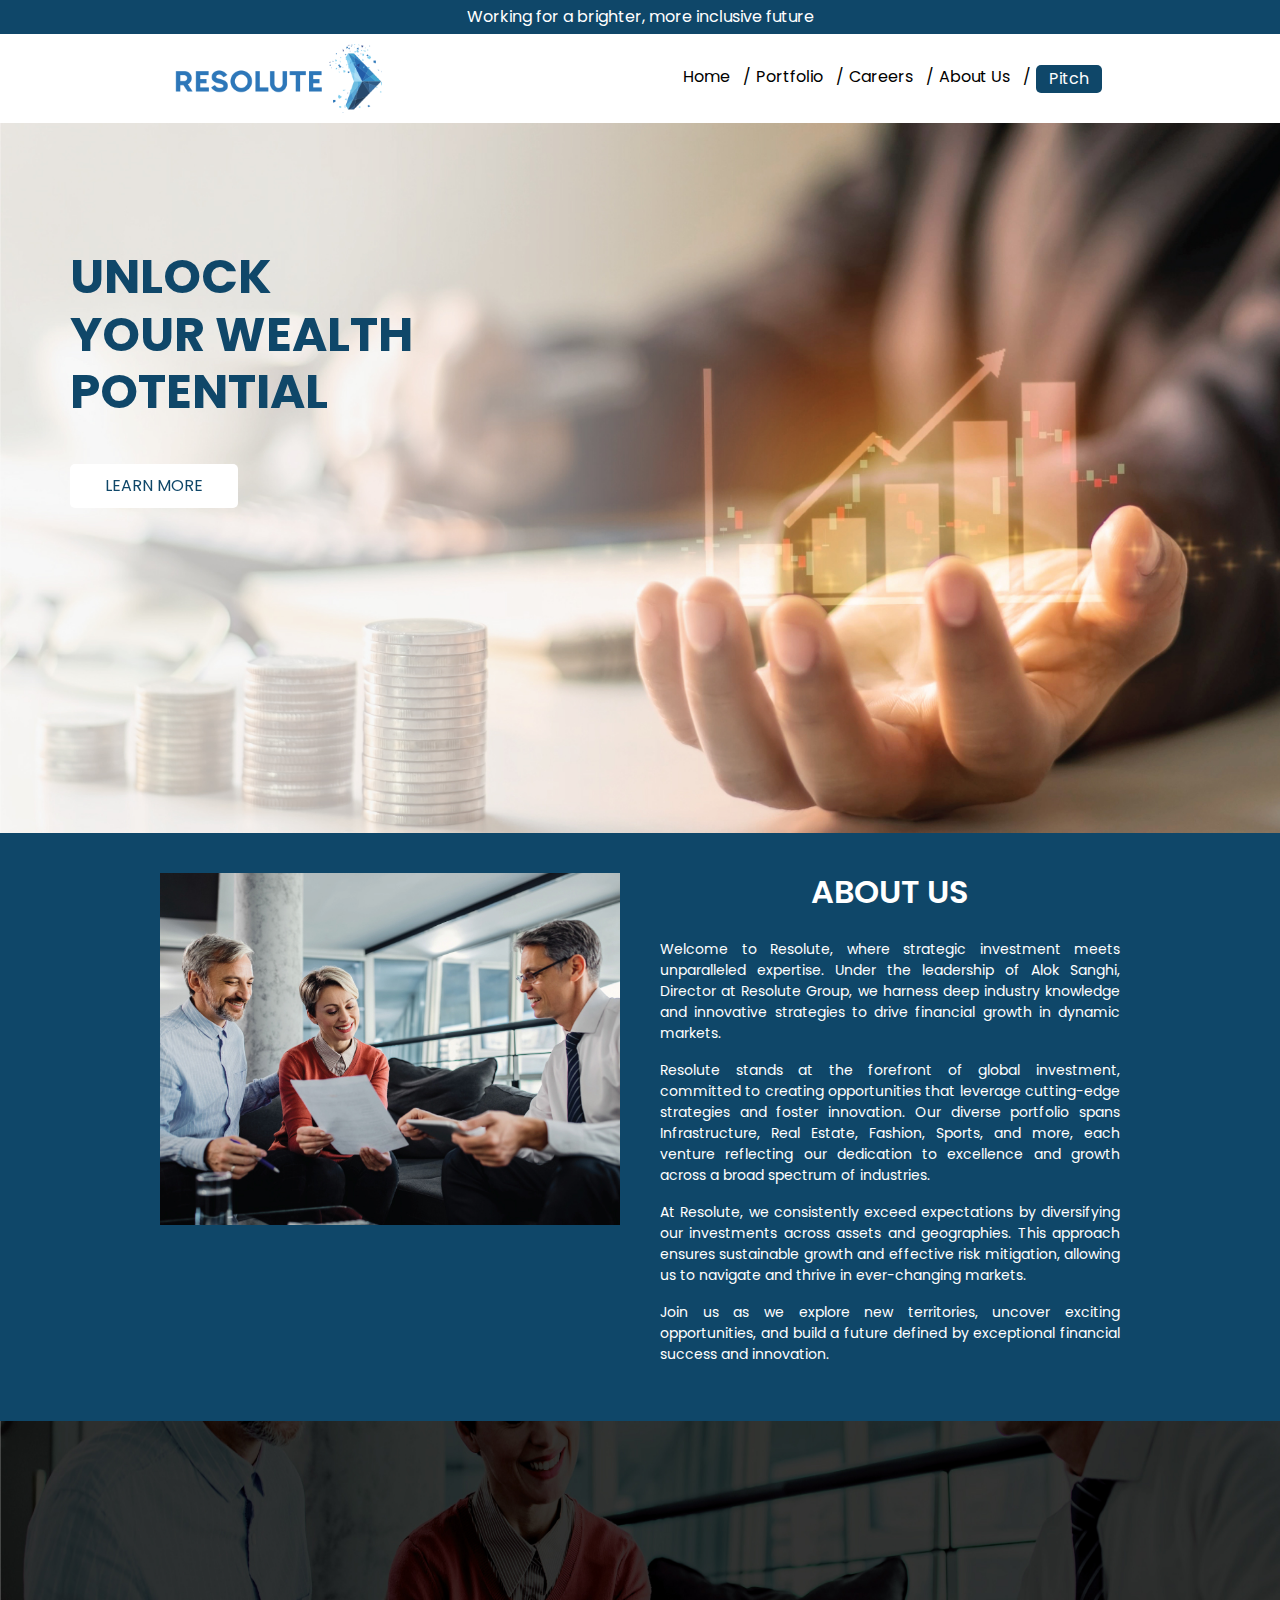
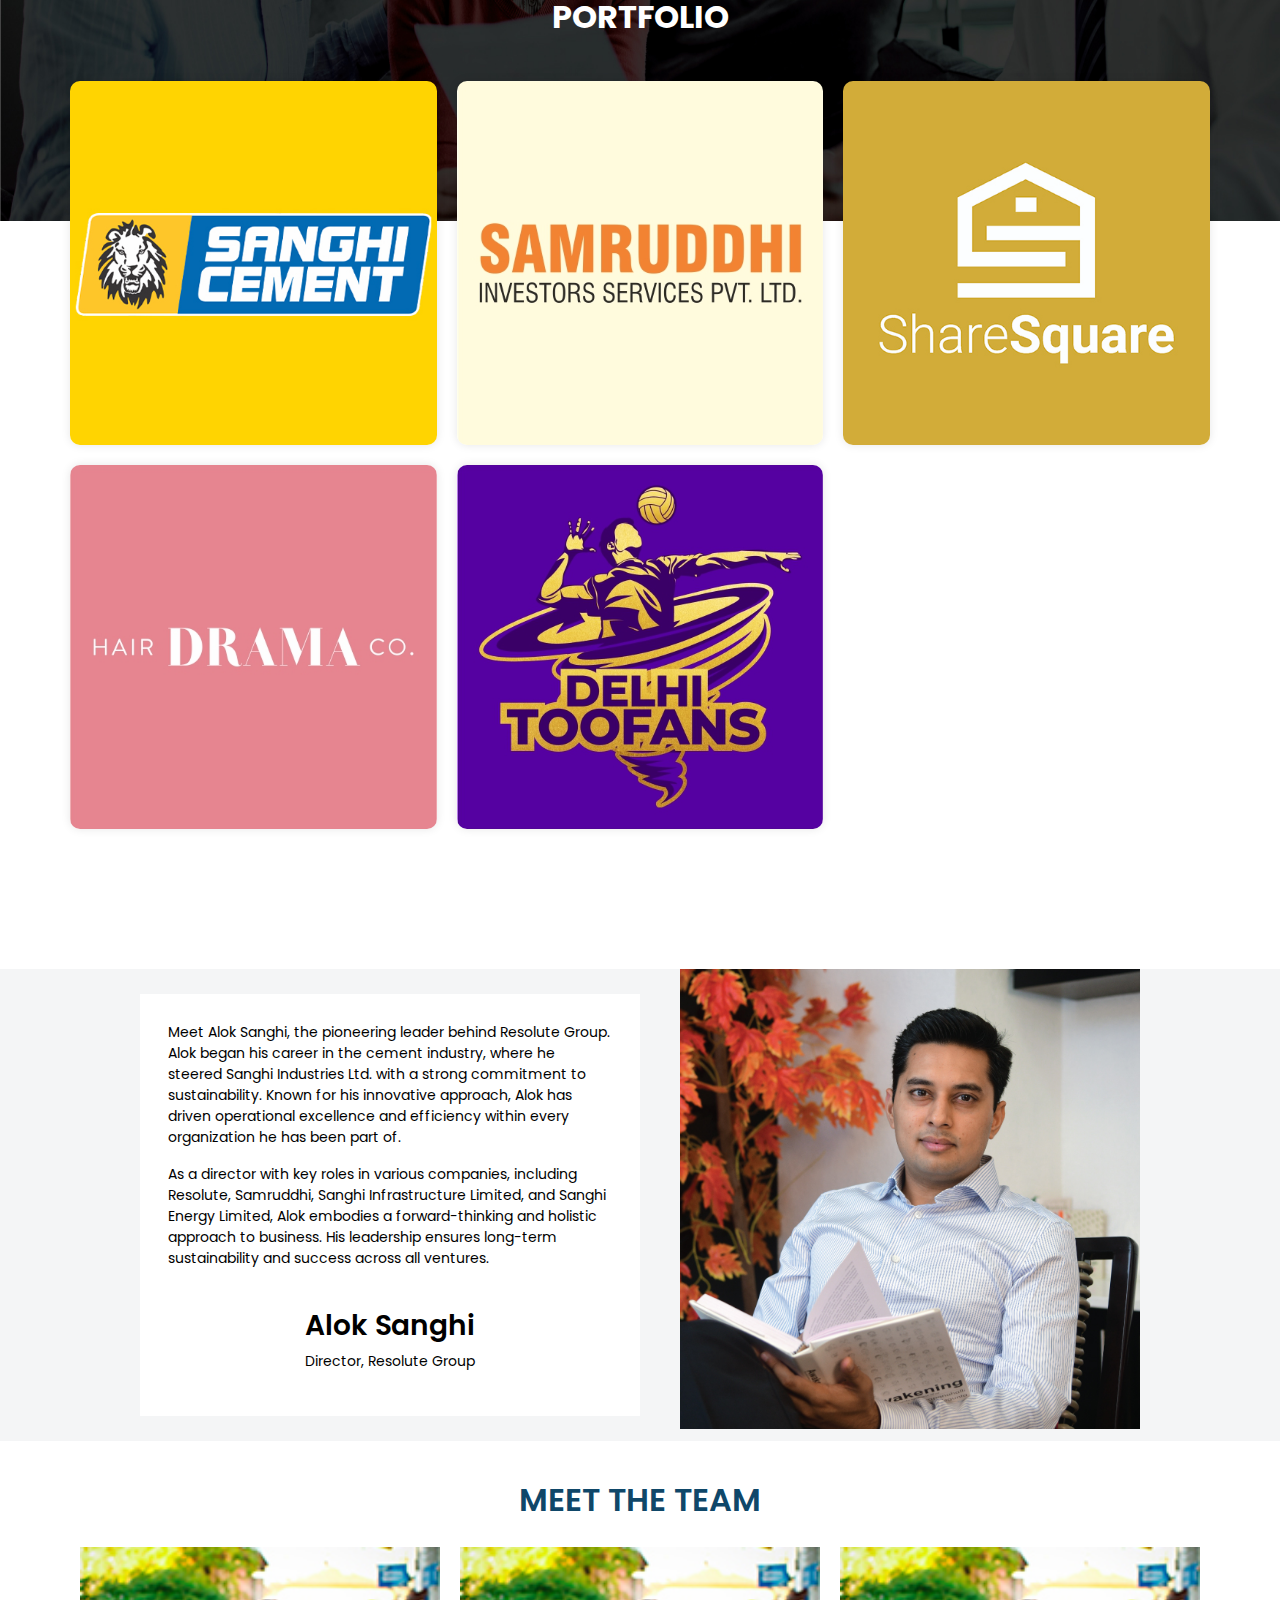
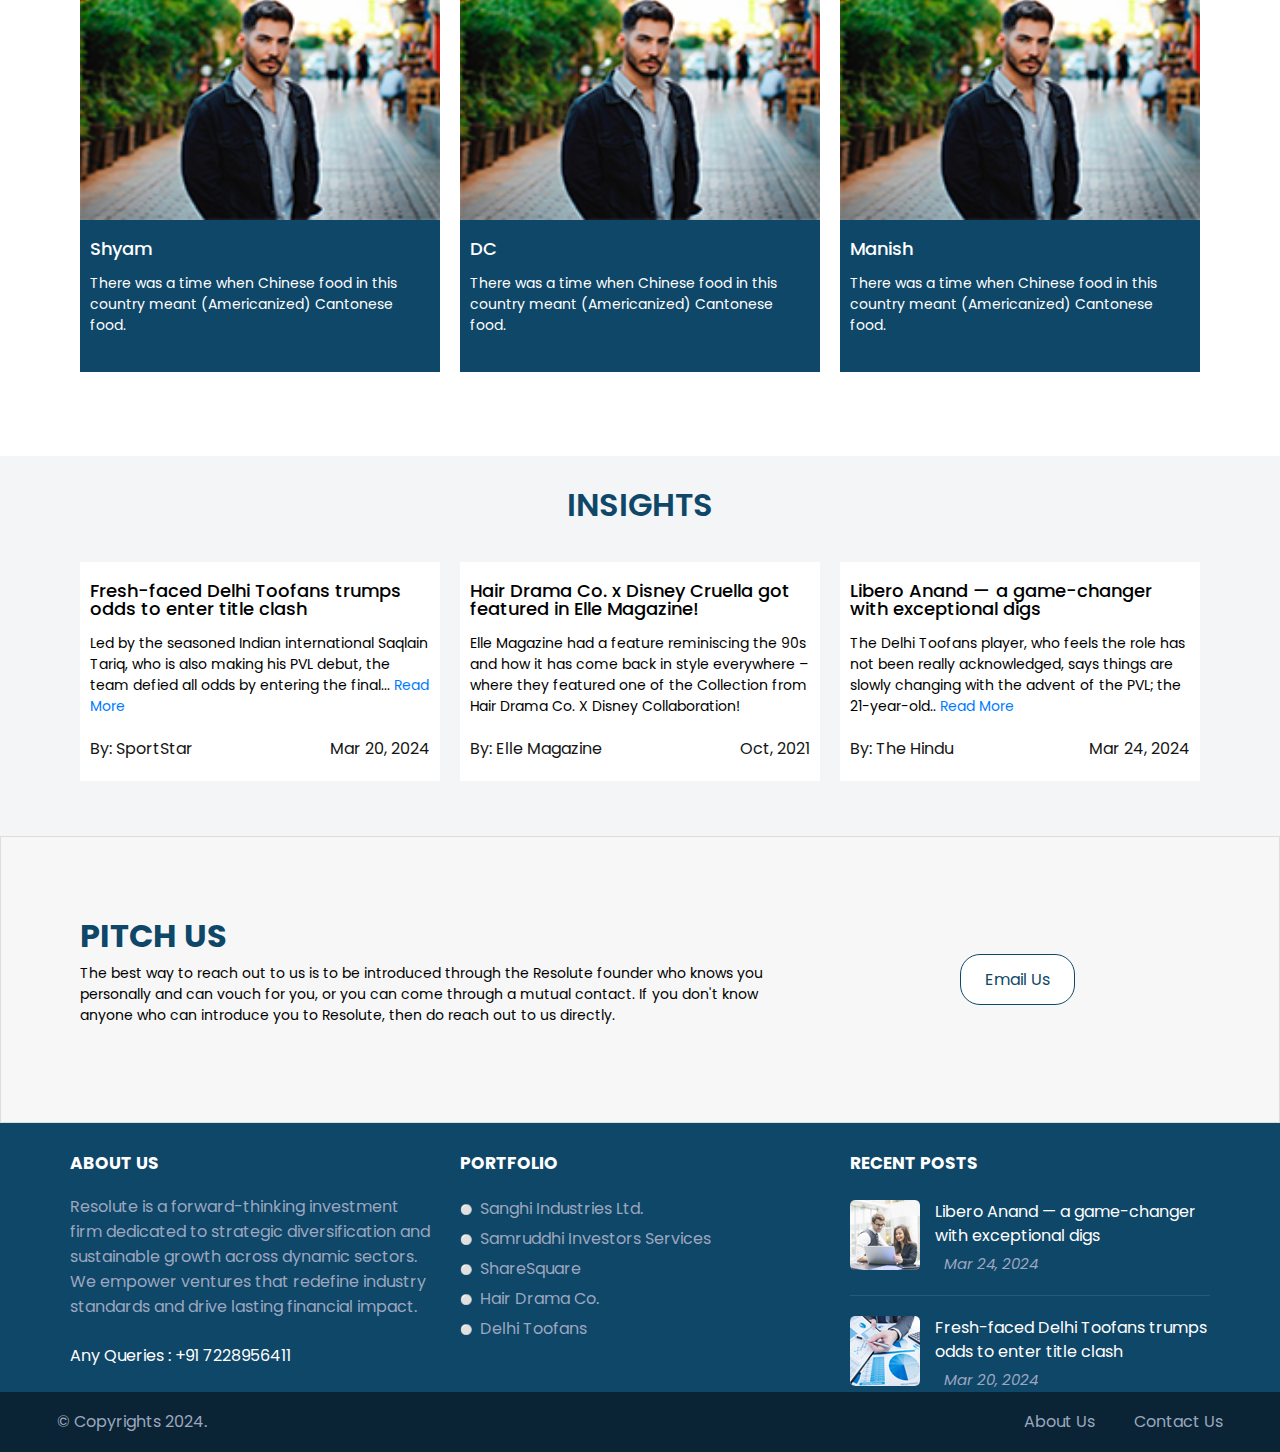
<file: index.html>
<!DOCTYPE html>
<html>

<head>
  <!-- Basic -->
  <meta charset="utf-8" />
  <meta http-equiv="X-UA-Compatible" content="IE=edge" />
  <!-- Mobile Metas -->
  <meta name="viewport" content="width=device-width, initial-scale=1, shrink-to-fit=no" />
  <!-- Site Metas -->
  <meta name="keywords" content="" />
  <meta name="description" content="" />
  <meta name="author" content="" />

  <title>Resolute</title>

  <!-- slider stylesheet -->
  <!-- slider stylesheet -->
  <link rel="stylesheet" type="text/css"
    href="https://cdnjs.cloudflare.com/ajax/libs/OwlCarousel2/2.3.4/assets/owl.carousel.min.css" />

  <!-- bootstrap core css -->
  <link rel="stylesheet" type="text/css" href="css/bootstrap.css" />
  <!-- Font Awesome CDN -->
  <link rel="stylesheet" href="https://cdnjs.cloudflare.com/ajax/libs/font-awesome/5.15.3/css/all.min.css" />
  <!-- fonts style -->
  <link href="https://fonts.googleapis.com/css?family=Roboto:400,700&display=swap" rel="stylesheet" />
  <link rel="preconnect" href="https://fonts.googleapis.com">
  <link rel="preconnect" href="https://fonts.gstatic.com" crossorigin>
  <link href="https://fonts.googleapis.com/css2?family=Poppins:ital,wght@0,100;0,200;0,300;0,400;0,500;0,600;0,700;0,800;0,900;1,100;1,200;1,300;1,400;1,500;1,600;1,700;1,800;1,900&display=swap" rel="stylesheet">
  <!-- Custom styles for this template -->
  <link href="css/style.css" rel="stylesheet" />
  <!-- responsive style -->
  <link href="css/responsive.css" rel="stylesheet" />
</head>

<body>
  <div class="address-wrapper">
    <p>Working for a brighter, more inclusive future</p>
  </div>
  <div class="hero_area">
    <!-- header section strats -->

    <header class="header_section">
      <div class="container-fluid">
        <nav class="navbar navbar-expand-lg custom_nav-container ">
          <div class="logo float-left"><a class="navbar-brand" href="index.html"><img
                src="./images/resolute-logo.png" alt="Resolute"></a></div>
          <button class="navbar-toggler" type="button" data-toggle="collapse" data-target="#navbarSupportedContent"
            aria-controls="navbarSupportedContent" aria-expanded="false" aria-label="Toggle navigation">
            <span class="navbar-toggler-icon"></span>
          </button>

          <div class="collapse navbar-collapse" id="navbarSupportedContent">
            <div class="d-flex ml-auto flex-column flex-lg-row align-items-center">
              <ul class="navbar-nav">
                <li class="nav-item active">
                  <a class="nav-link" href="index.html">Home <span class="sr-only">(current)</span></a>
                </li>
                <li class="nav-item ">
                  <a class="nav-link" href="portfolio.html"> Portfolio </a>
                </li>
                <li class="nav-item">
                  <a class="nav-link" href="career.html">Careers</a>
                </li>
                <li class="nav-item">
                  <a class="nav-link" href="about.html">About Us</a>
                </li>
                <li class="nav-item">
                  <a class="nav-link pitch-btn" href="pitch.html">Pitch</a>
                </li>
              </ul>
<!--               <div class="user_option">
                  <button class="btn  my-2 my-sm-0 nav_search-btn" type="submit" ><i class="fa fa-search" onclick="searchItem()"></i></button>
                  <input type="text" name="" id="find" placeholder="search here...." onkeyup="search()">
              </div> -->
            </div>
          </div>
        </nav>
      </div>
    </header>
    <!-- end header section -->
    <!-- slider section -->
    <section class=" slider_section position-relative">
      <div id="carouselExampleIndicators" class="carousel slide" data-ride="carousel">
        <div class="carousel-inner">
          <div class="carousel-item active">
            <div class="container">
              <div class="box">
                <div class="row">
                  <div class="col-md-7">
                    <div class="detail-box">
                      <div>
                        <h1>
                          UNLOCK <br>YOUR WEALTH <br> POTENTIAL
                        </h1>
                        <!-- <h2>
                          
                        </h2> -->
                        <div class="">
                          <a href="">
                            LEARN MORE
                          </a>
                        </div>
                      </div>
                    </div>
                  </div>
                  <div class="col-md-5">
                    <div class="img-box">
                      <!-- <img src="/images/Resolute-UI-Banner.jpg" alt="" /> -->
                    </div>
                  </div>
                </div>
              </div>
            </div>
          </div>
        </div>
      </div>
    </section>
    <!-- end slider section -->
  </div>

  <!-- about section -->

  <section class="image-with-text resolute">
    <div class="image">
      <img src="./images/Resolute-UI-About.jpg" alt="Image description">
    </div>
    <div class="text">
      <h2 class="text-heading" style="color: #fff;">ABOUT US</h2>
      <p>Welcome to Resolute, where strategic investment meets unparalleled expertise. Under the leadership of Alok Sanghi, 
       Director at Resolute Group, we harness deep industry knowledge and innovative strategies to drive financial growth in dynamic markets. 
      </p>
       <p>Resolute stands at the forefront of global investment, committed to creating opportunities that leverage 
	cutting-edge strategies and foster innovation. Our diverse portfolio spans Infrastructure, Real Estate, Fashion, 
	Sports, and more, each venture reflecting our dedication to excellence and growth across a broad spectrum of industries.
       </p>
	<p>At Resolute, we consistently exceed expectations by diversifying our investments across assets and geographies. 
	This approach ensures sustainable growth and effective risk mitigation, allowing us to navigate and thrive in ever-changing markets. 
	</p>
      <p>Join us as we explore new territories, uncover exciting opportunities, and build a future 
	defined by exceptional financial success and innovation.  
      </p>
    </div>
  </section>
  <!-- end about section -->

  <!-- portfolio section  -->
  <section class="portfolio">
    <div class="port-bg">
      <img class="port-bg" src="./images/Resolute-UI-Portfolio.jpg" alt="Image description">
      <div class="text-overlay">
        <h2>PORTFOLIO</h2>
      </div>
    </div>
    <div class="container">
      <div class="company-list">
	<div class="company" style="background-image: url(./images/sanghi-logo.jpg);">
          <div class="company-text">
            <h2>Sanghi Industries Ltd.</h2>
	    <p>Sanghi Industries Limited, part of Ambuja Cements Limited and the diversified Adani Group, is among India's leading cement companies. It has one of the largest single location cement plants in India... <a href="portfolio.html"> Learn More</a> </p>
          </div>
	  <div><p class="com-name"></p></div>
        </div>
	      
	<div class="company" style="background-image: url(./images/samruddhi-logo.jpg);">
          <div class="company-text">
            <h2>Samruddhi Investors Services </h2>
	    <p>Samruddhi is a distinguished investment firm specializing in the stock market. Our mission is to empower clients with the knowledge and tools needed to achieve financial growth and security. With a focus on strategic and informed....<a href="portfolio.html">Learn More</a></p>
          </div>
	 <div><p class="com-name"></p></div>
        </div>
	      
        <div class="company" style="background-image: url(./images/shareSquare.jpg);">
          <div class="company-text">
            <h2>ShareSquare</h2>
	     <p>ShareSquare is a premier real estate company based in Dubai, dedicated to providing top-notch property solutions for both investors and home/commercial seekers. With a deep understanding of the dynamic Dubai...<a href="portfolio.html">Learn More</a></p>
          </div>
	 <div><p class="com-name"></p></div>
        </div>
	      
        <div class="company" style="background-image: url(./images/hdc-logo.jpg);">
          <div class="company-text">
            <h2>Hair Drama Co.</h2>
            <p>Hair Drama Co. is a holistic hair fashion brand specializing in luxurious Hair Accessories for women & girls. Established in 2015, the fashion brand — a niche for itself in the completely non-existent hair accessory space,..<a href="portfolio.html">Learn More</a></p>
          </div>
	   <div><p class="com-name"></p></div>
        </div>
	      
        <div class="company" style="background-image: url(./images/Delhi-toofan-logo.jpg);">
          <div class="company-text">
            <h2>Delhi Toofans</h2>
            <p>Meet the Delhi Toofans, India's electrifying volleyball squad that brings a storm to the court! With a blend of fierce competition and sheer enthusiasm, this team isn't just playing a game—they're igniting a movement...<a href="portfolio.html">Learn More</a></p>
          </div>
	  <div><p class="com-name"></p></div>
        </div>
	      
      </div>
    </div>
  </section>
  <!-- end portfolio section  -->

  <!-- About the owner section  -->
  <section class="image-with-text owner">
    <div class="text">
      <div class="mainn">
        <p class="mainn-text">Meet Alok Sanghi, the pioneering leader behind Resolute Group. 
	  Alok began his career in the cement industry, where he steered Sanghi 
	  Industries Ltd. with a strong commitment to sustainability. Known for his 
	  innovative approach, Alok has driven operational excellence and efficiency 
	  within every organization he has been part of. 
        </p>
	<p class="mainn-text">As a director with key roles in various companies, including Resolute, Samruddhi, 
	 Sanghi Infrastructure Limited, and Sanghi Energy Limited, Alok embodies a forward-thinking 
	 and holistic approach to business. His leadership ensures long-term sustainability 
	 and success across all ventures. 	
	</p><br>
        <h3 class="text-heading">Alok Sanghi</h3>
        <p class="design">Director, Resolute Group</p>
      </div>

    </div>
    <div class="image">
      <img src="./images/Resolute-UI-Alok-Sir.jpg" alt="Image description">
    </div>
  </section>
  <!-- end the owner section  -->

  <!-- Teams -->
  <section class="team">
    <div class="container">
      <h2 class="team-heading">MEET THE TEAM</h2>
      <div class="row">
        <div class="col-sm-12">
          <div id="our-team" class="owl-carousel">

            <!--member 1 -->
            <div class="item">
              <div class="shadow-effect">
                <img class="img-responsive" src="./images/client-1.jpg" alt="">
                <div class="item-details">
                  <h5>DC </h5>
                  <p>There was a time when Chinese food in this country meant (Americanized) Cantonese food.</p>
                </div>
              </div>
            </div>
            <!--End of member 1 -->

            <!--member 2 -->
            <div class="item">
              <div class="shadow-effect">
                <img class="img-responsive" src="./images/client-1.jpg" alt="">
                <div class="item-details">
                  <h5>Manish </h5>
                  <p>There was a time when Chinese food in this country meant (Americanized) Cantonese food.</p>
                </div>
              </div>
            </div>
            <!--End of member 2 -->

            <!--member 3 -->
            <div class="item">
              <div class="shadow-effect">
                <img class="img-responsive" src="./images/client-1.jpg" alt="">
                <div class="item-details">
                  <h5>Amrita</h5>
                  <p>There was a time when Chinese food in this country meant (Americanized) Cantonese food.</p>
                </div>
              </div>
            </div>
            <!--End of member 3 -->

            <!--Member 4 -->
            <div class="item">
              <div class="shadow-effect">
                <img class="img-responsive" src="./images/client-1.jpg" alt="">
                <div class="item-details">
                  <h5>Vivek</h5>
                  <p>There was a time when Chinese food in this country meant (Americanized) Cantonese food.</p>
                </div>
              </div>
            </div>
            <!--End of member 4 -->

            <!--member 5 -->
            <div class="item">
              <div class="shadow-effect">
                <img class="img-responsive" src="./images/client-1.jpg" alt="">
                <div class="item-details">
                  <h5>Sai Prakash</h5>
                  <p>There was a time when Chinese food in this country meant (Americanized) Cantonese food.</p>
                </div>
              </div>
            </div>
            <!--End of member 5 -->

            <!--member 6 -->
            <div class="item">
              <div class="shadow-effect">
                <img class="img-responsive" src="./images/client-1.jpg" alt="">
                <div class="item-details">
                  <h5>Sunny</h5>
                  <p>There was a time when Chinese food in this country meant (Americanized) Cantonese food.</p>
                </div>
              </div>
            </div>
            <!--End of member 6 -->

            <!--member 7 -->
            <div class="item">
              <div class="shadow-effect">
                <img class="img-responsive" src="./images/client-1.jpg" alt="">
                <div class="item-details">
                  <h5>Shyam</h5>
                  <p>There was a time when Chinese food in this country meant (Americanized) Cantonese food.</p>
                </div>
              </div>
            </div>
            <!--End of member 7 -->
          </div>
        </div>
      </div>
    </div>
  </section>
  <!-- End of team -->

  <!-- section for insights  -->
<section class="testimonials">
<h2 class="insights-heading">INSIGHTS</h2>
	<div class="container">
      <div class="row">
        <div class="col-sm-12">
          <div id="our-insights" class="owl-carousel">

            <!--TESTIMONIAL 1 -->
            <div class="item">
              <div class="shadow-effect">
                <div class="item-details">
		    <h5> Hair Drama Co. x Disney Cruella got featured in Elle Magazine! </h5>
		    <p>Elle Magazine had a feature reminiscing the 90s and how it has come back in style 
		       everywhere – where they featured one of the Collection from Hair Drama Co. X Disney Collaboration!</p>
                  <div class="blog-meta">
                    <a href="/blog/weekend-trip?id=13">By: Elle Magazine</a>
                    <a href="/blog/weekend-trip?id=13">Oct, 2021</a>
                  </div>
		</div>
              </div>
            </div>
	   <!--TESTIMONIAL 2 -->
            <div class="item">
              <div class="shadow-effect">
                <div class="item-details">
		    <h5>Libero Anand — a game-changer with exceptional digs</h5>
		    <p>The Delhi Toofans player, who feels the role has not been really acknowledged, 
			says things are slowly changing with the advent of the PVL; the 21-year-old..
		    <a href="https://www.thehindu.com/sport/other-sports/pvl-libero-anand-a-game-changer-with-exceptional-digs/article67988777.ece" target="_blank">Read More</a></p>
                  <div class="blog-meta">
                    <a href="/blog/weekend-trip?id=13">By: The Hindu</a>
                    <a href="/blog/weekend-trip?id=13">Mar 24, 2024</a>
                  </div>
		</div>
              </div>
            </div>
            <!--END OF TESTIMONIAL 2 -->
            <!--TESTIMONIAL 3 -->
            <div class="item">
              <div class="shadow-effect">
                <div class="item-details">
		    <h5>Hair Drama Co. got featured in Cosmopolitan Magazine!</h5>
		    <p>Cosmopolitan India had a feature showcasing Best Hair Accessory Brands – 
		     where they featured Hair Drama Co. as one of the brands to be on everyone’s Radar! </p>
                  <div class="blog-meta">
                    <a href="/blog/weekend-trip?id=13">By: Cosmopolitan Magazine!</a>
                    <a href="/blog/weekend-trip?id=13">Feb, 2020</a>
                  </div>
		</div>
              </div>
            </div>
            <!--END OF TESTIMONIAL 3 -->
            <!--TESTIMONIAL 4 -->
            <div class="item">
              <div class="shadow-effect">
                <div class="item-details">
		 <h5>Delhi Toofans end Kolkata Thunderbolts campaign....</h5>
		 <p>Delhi Toofans on Sunday picked up a dominant 15-9, 16-14, 17-15 win over the Kolkata Thunderbolts 
		   in the third season of the RuPay Prime Volleyball League at the Jawaharlal Nehru Indoor Stadium, 
		 Chennai..<a href="https://timesofindia.indiatimes.com/sports/more-sports/others/prime-volleyball-league-delhi-toofans-end-kolkata-thunderbolts-campaign-with-dominant-win/articleshow/108184196.cms" target="_blank">Read More</a> </p>
                  <div class="blog-meta">
                    <a href="/blog/weekend-trip?id=13">By: The Times Of India</a>
                    <a href="/blog/weekend-trip?id=13">Mar 03, 2024</a>
                  </div>
		</div>
              </div>
            </div>
            <!--END OF TESTIMONIAL 4 -->
            <!--TESTIMONIAL 5 -->
            <div class="item">
              <div class="shadow-effect">
                <div class="item-details">
		 <h5>Prime Volleyball League: Delhi Toofans stun Bengaluru Torpedoes....</h5>
		 <p>The new franchise on the block, the Delhi Toofans stunned the Bengaluru Torpedoes in the third season of 
		   RuPay Prime Volleyball League on Sunday, picking up a 15-10, 15-13, 
                  21-20...<a href="https://timesofindia.indiatimes.com/sports/more-sports/others/prime-volleyball-league-delhi-toofans-stun-bengaluru-torpedoes-get-dominant-win-to-get-off-the-mark/articleshow/107800814.cms" target="_blank">Read More</a></p>
                  <div class="blog-meta">
                    <a href="/blog/weekend-trip?id=13">By: The Times Of India</a>
                    <a href="/blog/weekend-trip?id=13">Feb 18, 2024</a>
                  </div>
		</div>
              </div>
            </div>
            <!--END OF TESTIMONIAL 5 -->
            <!--TESTIMONIAL 6 -->
            <div class="item">
              <div class="shadow-effect">
                <div class="item-details">
		<h5>Prime Volleyball League: Delhi Toofans eliminate Defenders..</h5>
		<p>Chennai: Delhi Toofans reached the final of the Prime Volleyball League after a dramatic five-set win 
		  (15-9, 10-15, 10-15, 15-12, 17-15) over Ahmedabad Defenders in the Eliminator at the Jawaharlal Nehru... 
		<a href="https://www.onmanorama.com/sports/other-sports/2024/03/19/prime-volleyball-league-delhi-toofans-vs-ahmedabad-defenders.html" target="_blank">Read More</a></p>
                  <div class="blog-meta">
                    <a href="/blog/weekend-trip?id=13">By: onmanorama</a>
                    <a href="/blog/weekend-trip?id=13">Mar 19, 2024</a>
                  </div>
		</div>
              </div>
            </div>
            <!--END OF TESTIMONIAL 6 -->
	    <!--TESTIMONIAL 7 -->
            <div class="item">
              <div class="shadow-effect">
                <div class="item-details">
		    <h5>Newcomers Delhi Toofans eyes title against table-toppers Calicut Heroes</h5>
		    <p>Delhi Toofans, led by the ever-reliable Saqlain Tariq, defied expectations 
		   by storming past the reigning champions Ahmedabad Defenders in the eliminator..
		    <a href="https://sportstar.thehindu.com/volleyball/pro-volleyball-league-pvl-2024-final-delhi-toofans-vs-calicut-heroes-preview-news-squad-updates/article67972313.ece" target="_blank">Read More</a></p>
                  <div class="blog-meta">
                    <a href="/blog/weekend-trip?id=13">By: SportStar</a>
                    <a href="/blog/weekend-trip?id=13">Mar 20, 2024</a>
                  </div>
		</div>
              </div>
            </div>
            <!--END OF TESTIMONIAL 7 -->
	   <!--TESTIMONIAL 8 -->
            <div class="item">
              <div class="shadow-effect">
                <div class="item-details">
		    <h5>Fresh-faced Delhi Toofans trumps odds to enter title clash</h5>
		    <p>Led by the seasoned Indian international Saqlain Tariq, who is also making his PVL debut, 
			the team defied all odds by entering the final...
		    <a href="https://sportstar.thehindu.com/volleyball/pvl-2024-delhi-toofans-pro-volleyball-league-calicut-heroes-final-maiden-season/article67971123.ece" target="_blank">Read More</a></p>
                  <div class="blog-meta">
                    <a href="/blog/weekend-trip?id=13">By: SportStar</a>
                    <a href="/blog/weekend-trip?id=13">Mar 20, 2024</a>
                  </div>
		</div>
              </div>
            </div>
            <!--END OF TESTIMONIAL 8 -->
          </div>
        </div>
      </div>
      </div>
    </section>
    <!-- END OF TESTIMONIALS -->
  <!-- end for insights -->

  <!-- email section  -->
  <section class="responsive-section">
    <div class="newsletter">
      <div class="email-text">
      <h2 class="email-heading">PITCH US</h2>
      <p>The best way to reach out to us is to be introduced through the Resolute founder who knows you 
	personally and can vouch for you, or you can come through a mutual contact. If you don't know 
	anyone who can introduce you to Resolute, then do reach out to us directly. </p>
      </div>
      <div class="email-btn">
      <a href="mailto:contact@resolutecorp.in">Email Us</a>
      </div>
    </div>
  </section>
  <!-- end of email section  -->

  <!--
			=====================================================
				Footer
			=====================================================
			-->
			<footer class="theme-footer-one">
				<div class="top-footer">
					<div class="container">
						<div class="row">
							<div class="col-xl-4 col-lg-3 col-sm-6 about-widget">
								<h6 class="title">About Us</h6>
								<p>Resolute is a forward-thinking investment firm dedicated to strategic diversification and sustainable growth across dynamic sectors. 
								   We empower ventures that redefine industry standards and drive lasting financial impact. </p>
								<div class="queries"></i>Any Queries : <a href="#">+91 7228956411</a></div>
							</div> <!-- /.about-widget -->
							
							<div class="col-xl-4 col-lg-3 col-sm-6 footer-list">
								<h6 class="title">PORTFOLIO</h6>
								<ul>     
									<li><a href="#">Sanghi Industries Ltd.</a></li>
									<li><a href="#">Samruddhi Investors Services</a></li>
									<li><a href="#">ShareSquare</a></li>
									<li><a href="#">Hair Drama Co.</a></li>
									<li><a href="#">Delhi Toofans</a></li>
								</ul>
							</div> <!-- /.footer-list -->
							
							<div class="col-xl-4 col-lg-3 col-sm-6 footer-recent-post">
								<h6 class="title">RECENT POSTS</h6>
								<ul>
									<li class="clearfix">
										<img src="images/blog/1.jpg" alt="" class="float-left">
										<div class="post float-left">
											<a href="https://www.thehindu.com/sport/other-sports/pvl-libero-anand-a-game-changer-with-exceptional-digs/article67988777.ece" target="_blank">Libero Anand — a game-changer with exceptional digs</a>
											<div class="date"><i class="fa fa-calendar-o" aria-hidden="true"></i> Mar 24, 2024</div>
										</div>
									</li>
									<li class="clearfix">
										<img src="images/blog/2.jpg" alt="" class="float-left">
										<div class="post float-left">
											<a href="https://sportstar.thehindu.com/volleyball/pvl-2024-delhi-toofans-pro-volleyball-league-calicut-heroes-final-maiden-season/article67971123.ece" target="_blank">Fresh-faced Delhi Toofans trumps odds to enter title clash</a>
											<div class="date"><i class="fa fa-calendar-o" aria-hidden="true"></i> Mar 20, 2024</div>
										</div>
									</li>
								</ul>
							</div> <!-- /.footer-recent-post -->
							
<!-- 							<div class="col-xl-3 col-lg-2 col-sm-6 footer-newsletter">
								<h6 class="title">NEWSLETTER</h6>
								<form action="#">
									<input type="text" placeholder="Name *">
									<input type="email" placeholder="Email *">
									<button class="theme-button-one">SUBSCRIBE</button>
								</form>
							</div>  -->
						</div> <!-- /.row -->
					</div> <!-- /.container -->
				</div> <!-- /.top-footer -->
				<div class="bottom-footer">
					<div class="container">
						<div class="row">
							<div class="col-md-6 col-12"><p>&copy; Copyrights 2024.</p></div>
							<div class="col-md-6 col-12">
								<ul>
									<li><a href="about.html">About Us</a></li>
									<li><a href="contact.html">Contact Us</a></li>
								</ul>
							</div>
						</div>
					</div>
				</div> <!-- /.bottom-footer -->
			</footer> <!-- /.theme-footer -->

  <script type="text/javascript" src="js/jquery-3.4.1.min.js"></script>
  <script type="text/javascript" src="js/bootstrap.js"></script>
  <script type="text/javascript" src="https://cdnjs.cloudflare.com/ajax/libs/OwlCarousel2/2.3.4/owl.carousel.min.js">
    // <!-- Bootstrap Bundle with Popper
    <script src="https://cdn.jsdelivr.net/npm/bootstrap@5.3.0-alpha1/dist/js/bootstrap.bundle.min.js" integrity="sha384-KyZXEAg3QhqLMpG8r+Knujsl5+z8vwOrJTk5RGtkQA4XLxxpGG9GqZvXWBsaUt4E" crossorigin="anonymous"></script>
    
  </script>
  <!-- owl carousel script 
    -->
  <script type="text/javascript">
    $(".owl-carousel").owlCarousel({
      loop: true,
      margin: 0,
      navText: [],
      center: true,
      autoplay: true,
      autoplayHoverPause: true,
      responsive: {
        0: {
          items: 1
        },
        1000: {
          items: 3
        }
      }
    });

  </script>
  <!-- end owl carousel script -->
  <!-- our team  -->
  <script>
    jQuery(document).ready(function ($) {
      "use strict";
      $('#our-team').owlCarousel({
        loop: true,
        center: true,
        items: 3,
        margin: 30,
        autoplay: true,
        dots: true,
        nav: true,
        autoplayTimeout: 500,
        smartSpeed: 450,
        responsive: {
          0: {
            items: 1
          },
          768: {
            items: 2
          },
          1170: {
            items: 3
          }
        }
      });
    });
  </script>

  <!-- end team  -->

  <!-- insights section  -->
  <script>
   jQuery(document).ready(function($) {
"use strict";
$('#our-insights').owlCarousel( {
		loop: true,
		center: true,
		items: 3,
		margin: 30,
		autoplay: true,
		dots:true,
    nav:true,
		autoplayTimeout: 500,
		smartSpeed: 450,
		responsive: {
			0: {
				items: 1
			},
			768: {
				items: 2
			},
			1170: {
				items: 3
			}
		}
	});
});
    </script>
  <!-- end insights section  -->
  <!-- javascript -->
 <script type="text/javascript" src="search.js"></script>
  <script src="https://ajax.googleapis.com/ajax/libs/jquery/3.5.1/jquery.min.js"></script>
</body>
</html>
</file>
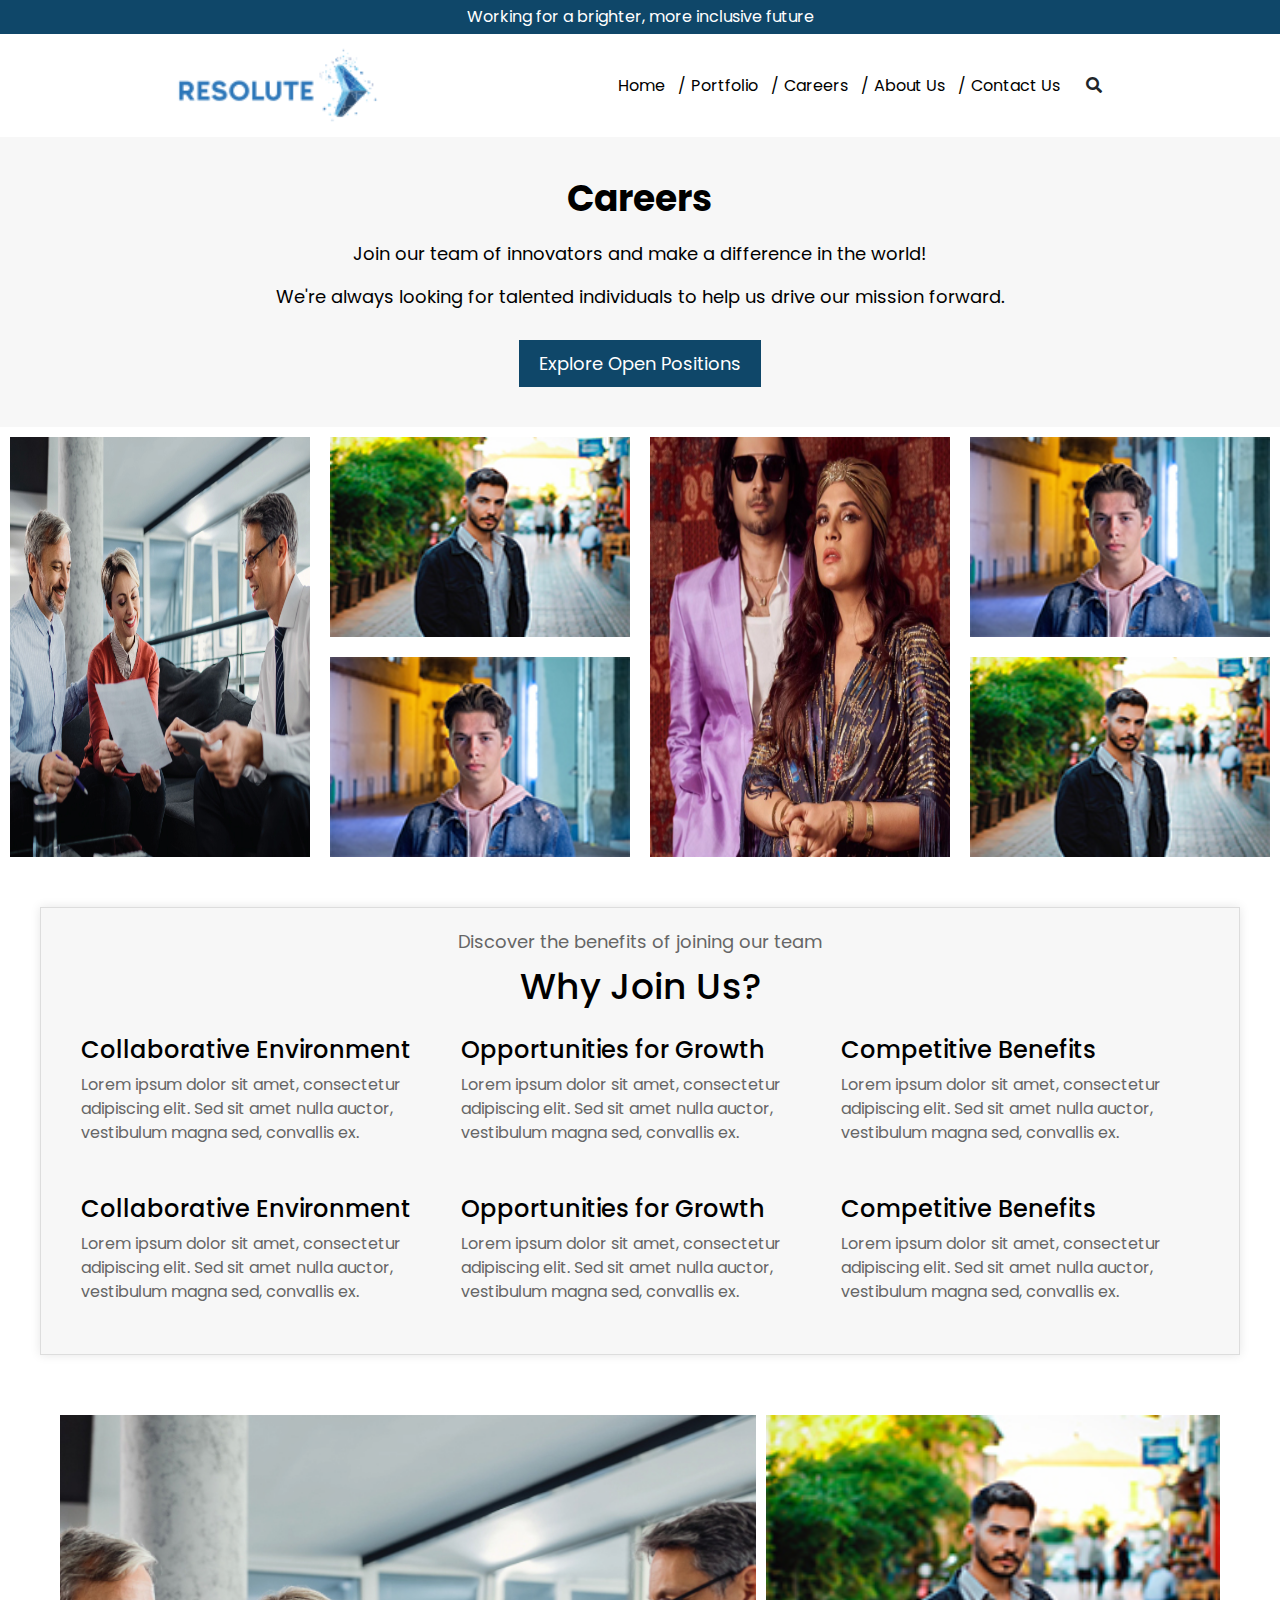
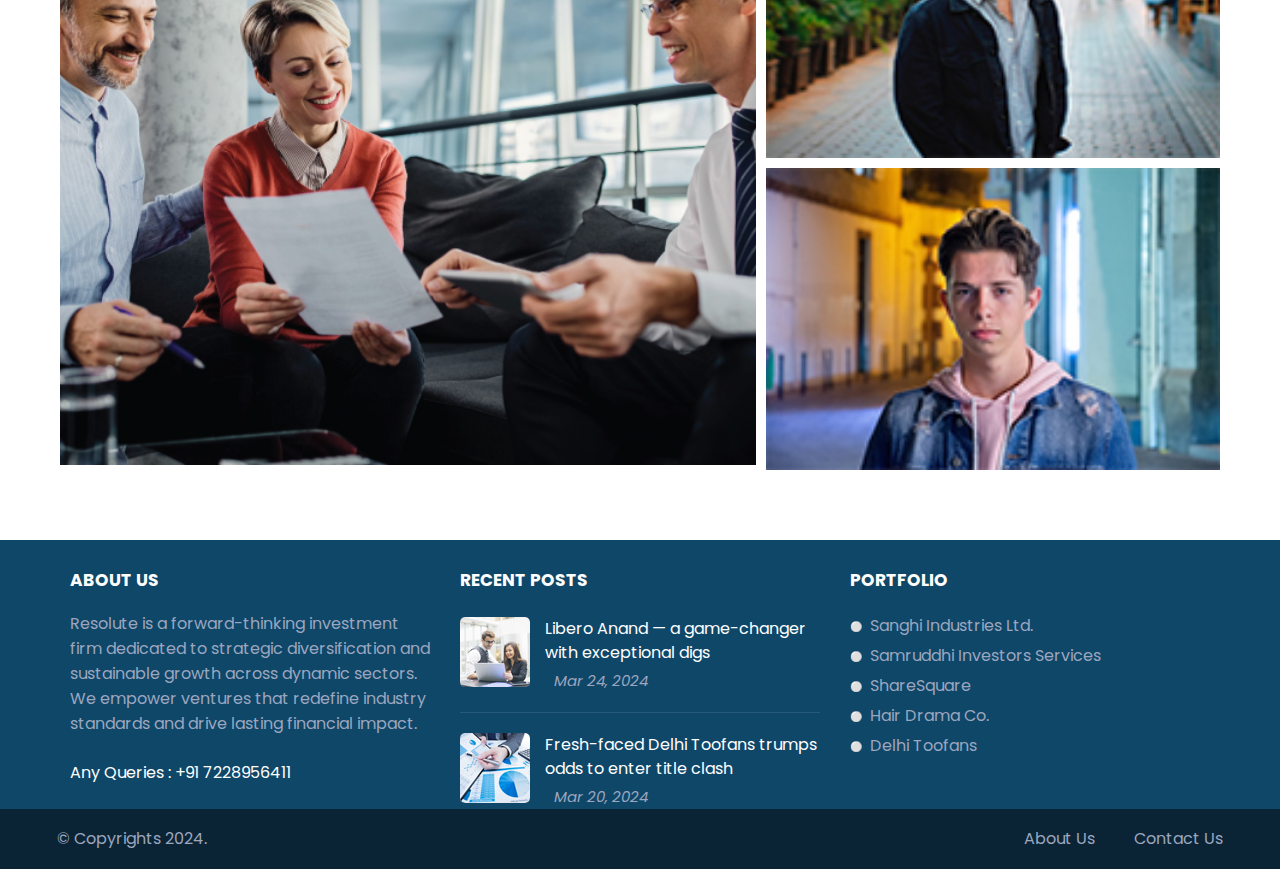
<file: career-1.html>
<!DOCTYPE html>
<html>

<head>
  <!-- Basic -->
  <meta charset="utf-8" />
  <meta http-equiv="X-UA-Compatible" content="IE=edge" />
  <!-- Mobile Metas -->
  <meta name="viewport" content="width=device-width, initial-scale=1, shrink-to-fit=no" />
  <!-- Site Metas -->
  <meta name="keywords" content="" />
  <meta name="description" content="" />
  <meta name="author" content="" />

  <title>Resolute</title>

  <!-- slider stylesheet -->
  <!-- slider stylesheet -->
  <link rel="stylesheet" type="text/css"
    href="https://cdnjs.cloudflare.com/ajax/libs/OwlCarousel2/2.3.4/assets/owl.carousel.min.css" />

  <!-- bootstrap core css -->
  <link rel="stylesheet" type="text/css" href="css/bootstrap.css" />
  <!-- Font Awesome CDN -->
  <link rel="stylesheet" href="https://cdnjs.cloudflare.com/ajax/libs/font-awesome/5.15.3/css/all.min.css" />
  <!-- fonts style -->
  <link href="https://fonts.googleapis.com/css?family=Roboto:400,700&display=swap" rel="stylesheet" />
  <link rel="preconnect" href="https://fonts.googleapis.com">
  <link rel="preconnect" href="https://fonts.gstatic.com" crossorigin>
  <link href="https://fonts.googleapis.com/css2?family=Poppins:ital,wght@0,100;0,200;0,300;0,400;0,500;0,600;0,700;0,800;0,900;1,100;1,200;1,300;1,400;1,500;1,600;1,700;1,800;1,900&display=swap" rel="stylesheet">
  <!-- Custom styles for this template -->
  <link href="css/style.css" rel="stylesheet" />
  <!-- responsive style -->
  <link href="css/responsive.css" rel="stylesheet" />
</head>

<body>
  <div class="address-wrapper">
    <p>Working for a brighter, more inclusive future</p>
  </div>
    <!-- header section strats -->
    <header class="header_section">
      <div class="container-fluid">
        <nav class="navbar navbar-expand-lg custom_nav-container ">
          <div class="logo float-left"><a class="navbar-brand" href="index.html"><img
                src="./images/resolute logo - 146x56 pix.png" alt="Resolute"></a></div>
          <button class="navbar-toggler" type="button" data-toggle="collapse" data-target="#navbarSupportedContent"
            aria-controls="navbarSupportedContent" aria-expanded="false" aria-label="Toggle navigation">
            <span class="navbar-toggler-icon"></span>
          </button>

          <div class="collapse navbar-collapse" id="navbarSupportedContent">
            <div class="d-flex ml-auto flex-column flex-lg-row align-items-center">
              <ul class="navbar-nav">
                <li class="nav-item active">
                  <a class="nav-link" href="index.html">Home <span class="sr-only">(current)</span></a>
                </li>
                <li class="nav-item ">
                  <a class="nav-link" href="portfolio.html"> Portfolio </a>
                </li>
                <li class="nav-item">
                  <a class="nav-link" href="about.html">Careers</a>
                </li>
                <li class="nav-item">
                  <a class="nav-link" href="about.html">About Us</a>
                </li>
                <li class="nav-item">
                  <a class="nav-link" href="contact.html"> Contact Us</a>
                </li>
              </ul>
              <div class="user_option">
                  <button class="btn  my-2 my-sm-0 nav_search-btn" type="submit" ><i class="fa fa-search" onclick="searchItem()"></i></button>
                  <input type="text" name="" id="find" placeholder="search here...." onkeyup="search()">
              </div>
            </div>
          </div>
        </nav>
      </div>
    </header>

<!-- career section  -->
    <section id="careers">
        <h2>Careers</h2>
        <div class="richtext">
          <p>Join our team of innovators and make a difference in the world!</p>
          <p>We're always looking for talented individuals to help us drive our mission forward.</p>
        </div>
        <button>Explore Open Positions</button>
    </section>
 
    <section class="career-image">
        <div class="image-full">
        <img src="./images/Resolute-UI-About.jpg" alt="Image 1">
        </div>
        <div class="image-block">
          <img src="./images/client-1.jpg" alt="Image 1">
          <img src="./images/client-2.jpg" alt="Image 2">
        </div>
        <div class="image-full">
            <img src="./images/Hairdrama.jpg" alt="Image 1">
        </div>
        <div class="image-block">
          <img src="./images/client-2.jpg" alt="Image 3">
          <img src="./images/client-1.jpg" alt="Image 4">
        </div>
    </section>

    <!-- why join us  -->
    <section class="why-join-us">
        <div class="caption">Discover the benefits of joining our team</div>
        <h2>Why Join Us?</h2>
        <div class="reason">
          <h3>Collaborative Environment</h3>
          <p>Lorem ipsum dolor sit amet, consectetur adipiscing elit. Sed sit amet nulla auctor, vestibulum magna sed, convallis ex.</p>
        </div>
        <div class="reason">
          <h3>Opportunities for Growth</h3>
          <p>Lorem ipsum dolor sit amet, consectetur adipiscing elit. Sed sit amet nulla auctor, vestibulum magna sed, convallis ex.</p>
        </div>
        <div class="reason">
          <h3>Competitive Benefits</h3>
          <p>Lorem ipsum dolor sit amet, consectetur adipiscing elit. Sed sit amet nulla auctor, vestibulum magna sed, convallis ex.</p>
        </div>
        <div class="reason">
            <h3>Collaborative Environment</h3>
            <p>Lorem ipsum dolor sit amet, consectetur adipiscing elit. Sed sit amet nulla auctor, vestibulum magna sed, convallis ex.</p>
          </div>
          <div class="reason">
            <h3>Opportunities for Growth</h3>
            <p>Lorem ipsum dolor sit amet, consectetur adipiscing elit. Sed sit amet nulla auctor, vestibulum magna sed, convallis ex.</p>
          </div>
          <div class="reason">
            <h3>Competitive Benefits</h3>
            <p>Lorem ipsum dolor sit amet, consectetur adipiscing elit. Sed sit amet nulla auctor, vestibulum magna sed, convallis ex.</p>
          </div>
      </section>

      <!-- gallary section  -->

      <section class="gallery">
        <div class="full-width-image">
          <img src="./images/Resolute-UI-About.jpg" alt="Image 1">
        </div>
        <div class="image-grid">
          <div class="image-wrap">
            <img src="./images/client-1.jpg" alt="Image 2">
          </div>
          <div class="image-wrap">
            <img src="./images/client-2.jpg" alt="Image 3">
          </div>
        </div>
      </section>
<style>


</style>
    <!--
			=====================================================
				Footer
			=====================================================
			-->
			<footer class="theme-footer-one">
				<div class="top-footer">
					<div class="container">
						<div class="row">
							<div class="col-xl-4 col-lg-3 col-sm-6 about-widget">
								<h6 class="title">About Us</h6>
								<p>Resolute is a forward-thinking investment firm dedicated to strategic diversification and sustainable growth across dynamic sectors. 
								   We empower ventures that redefine industry standards and drive lasting financial impact. </p>
								<div class="queries"></i>Any Queries : <a href="#">+91 7228956411</a></div>
							</div> <!-- /.about-widget -->
							<div class="col-xl-4 col-lg-3 col-sm-6 footer-recent-post">
								<h6 class="title">RECENT POSTS</h6>
								<ul>
									<li class="clearfix">
										<img src="images/blog/1.jpg" alt="" class="float-left">
										<div class="post float-left">
											<a href="https://www.thehindu.com/sport/other-sports/pvl-libero-anand-a-game-changer-with-exceptional-digs/article67988777.ece" target="_blank">Libero Anand — a game-changer with exceptional digs</a>
											<div class="date"><i class="fa fa-calendar-o" aria-hidden="true"></i> Mar 24, 2024</div>
										</div>
									</li>
									<li class="clearfix">
										<img src="images/blog/2.jpg" alt="" class="float-left">
										<div class="post float-left">
											<a href="https://sportstar.thehindu.com/volleyball/pvl-2024-delhi-toofans-pro-volleyball-league-calicut-heroes-final-maiden-season/article67971123.ece" target="_blank">Fresh-faced Delhi Toofans trumps odds to enter title clash</a>
											<div class="date"><i class="fa fa-calendar-o" aria-hidden="true"></i> Mar 20, 2024</div>
										</div>
									</li>
								</ul>
							</div> <!-- /.footer-recent-post -->
							<div class="col-xl-4 col-lg-3 col-sm-6 footer-list">
								<h6 class="title">PORTFOLIO</h6>
								<ul>     
									<li><a href="#">Sanghi Industries Ltd.</a></li>
									<li><a href="#">Samruddhi Investors Services</a></li>
									<li><a href="#">ShareSquare</a></li>
									<li><a href="#">Hair Drama Co.</a></li>
									<li><a href="#">Delhi Toofans</a></li>
								</ul>
							</div> <!-- /.footer-list -->
							
<!-- 							<div class="col-xl-3 col-lg-2 col-sm-6 footer-newsletter">
								<h6 class="title">NEWSLETTER</h6>
								<form action="#">
									<input type="text" placeholder="Name *">
									<input type="email" placeholder="Email *">
									<button class="theme-button-one">SUBSCRIBE</button>
								</form>
							</div>  -->
						</div> <!-- /.row -->
					</div> <!-- /.container -->
				</div> <!-- /.top-footer -->
				<div class="bottom-footer">
					<div class="container">
						<div class="row">
							<div class="col-md-6 col-12"><p>&copy; Copyrights 2024.</p></div>
							<div class="col-md-6 col-12">
								<ul>
									<li><a href="about.html">About Us</a></li>
									<li><a href="contact.html">Contact Us</a></li>
								</ul>
							</div>
						</div>
					</div>
				</div> <!-- /.bottom-footer -->
			</footer> <!-- /.theme-footer -->

<script type="text/javascript" src="js/jquery-3.4.1.min.js"></script>
<script type="text/javascript" src="js/bootstrap.js"></script>
<script type="text/javascript" src="https://cdnjs.cloudflare.com/ajax/libs/OwlCarousel2/2.3.4/owl.carousel.min.js">
// <!-- Bootstrap Bundle with Popper
<script src="https://cdn.jsdelivr.net/npm/bootstrap@5.3.0-alpha1/dist/js/bootstrap.bundle.min.js" integrity="sha384-KyZXEAg3QhqLMpG8r+Knujsl5+z8vwOrJTk5RGtkQA4XLxxpGG9GqZvXWBsaUt4E" crossorigin="anonymous"></script>
</script>
<!-- javascript -->
  
  <script src="https://ajax.googleapis.com/ajax/libs/jquery/3.5.1/jquery.min.js"></script>
</body>
</html>
</file>
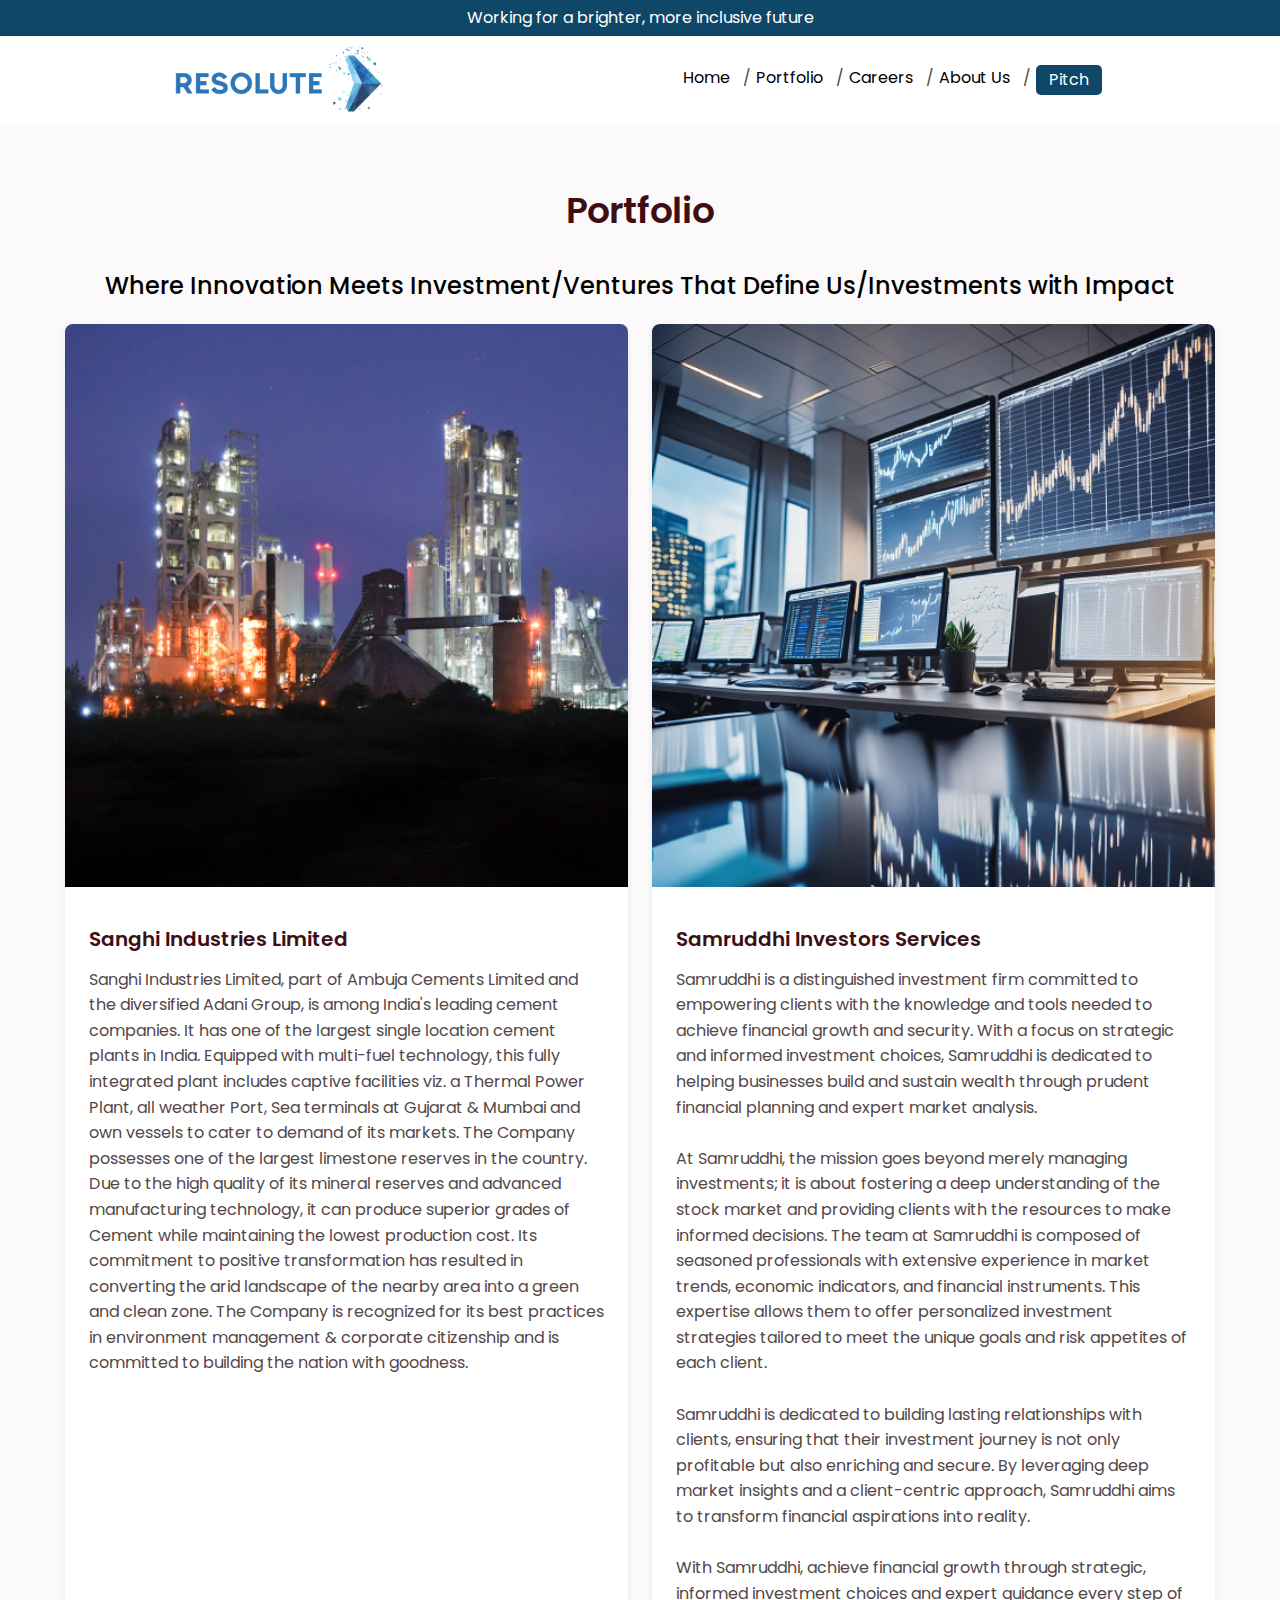
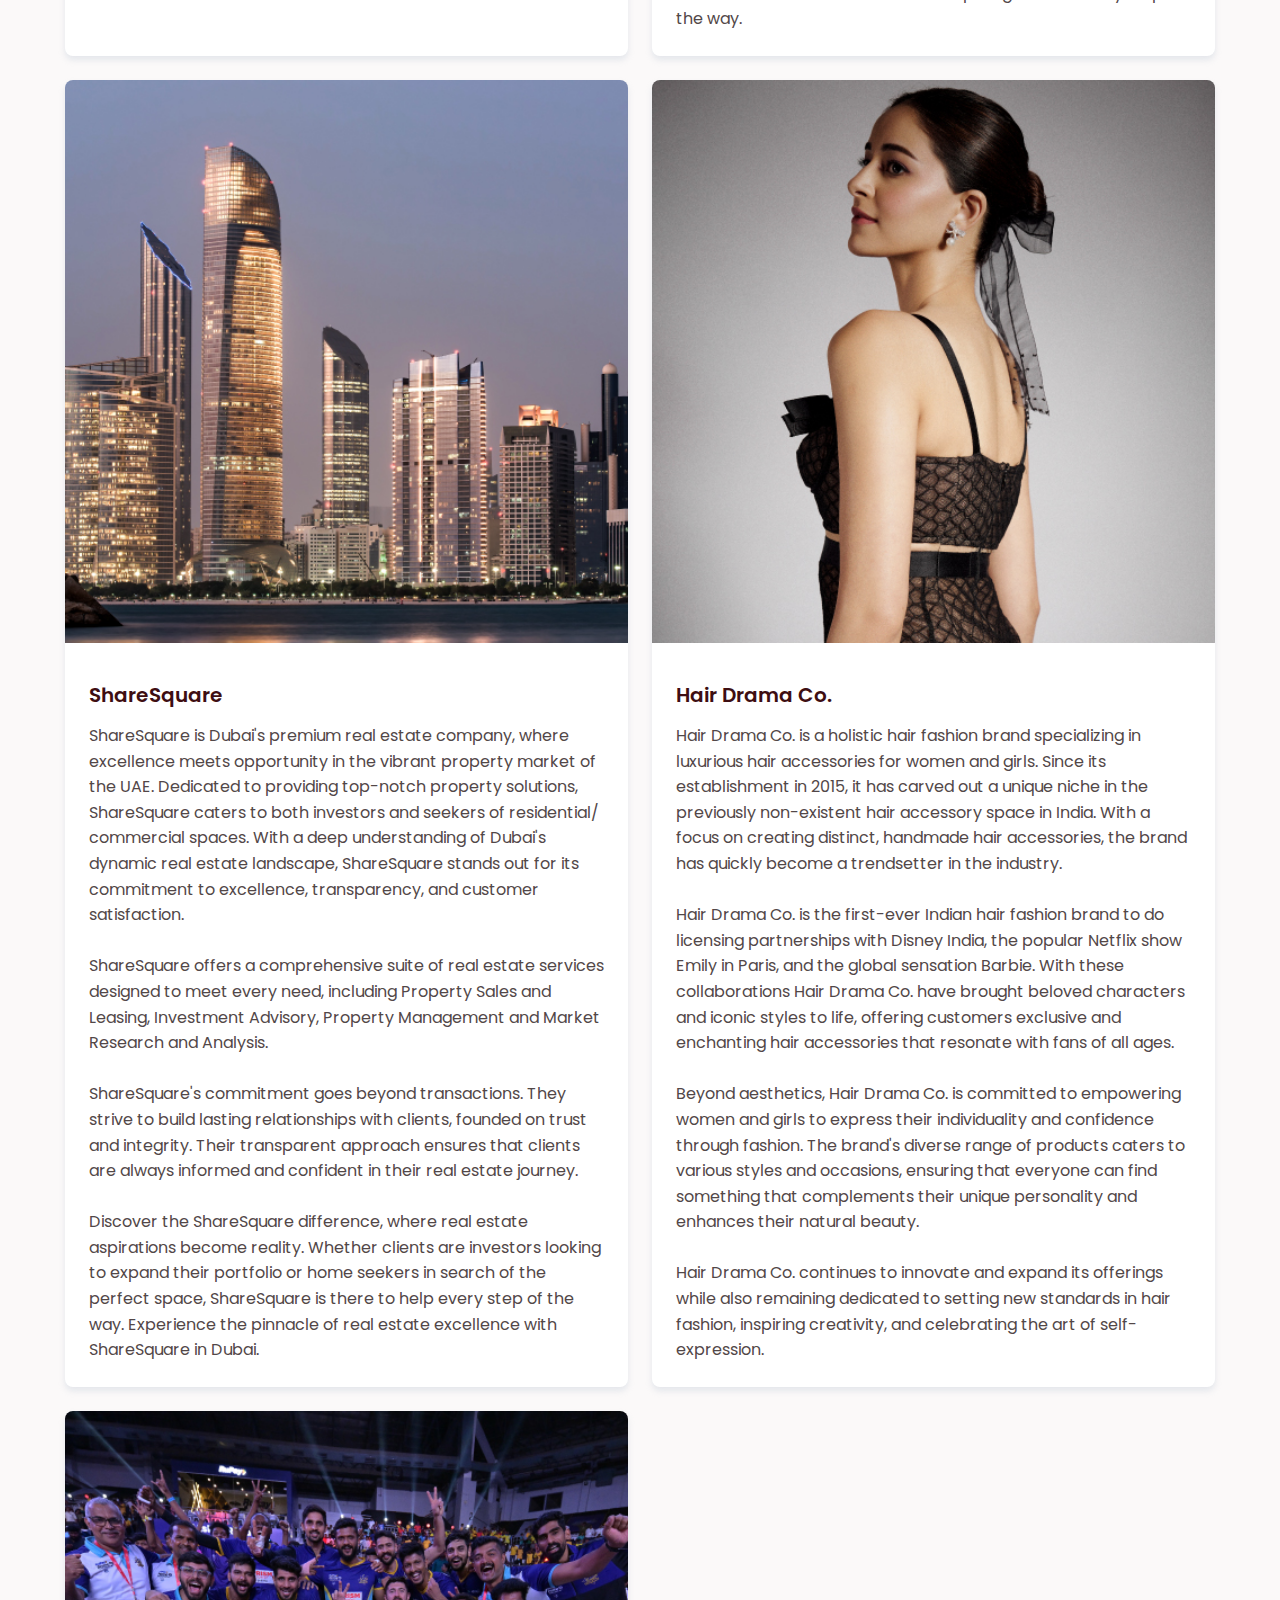
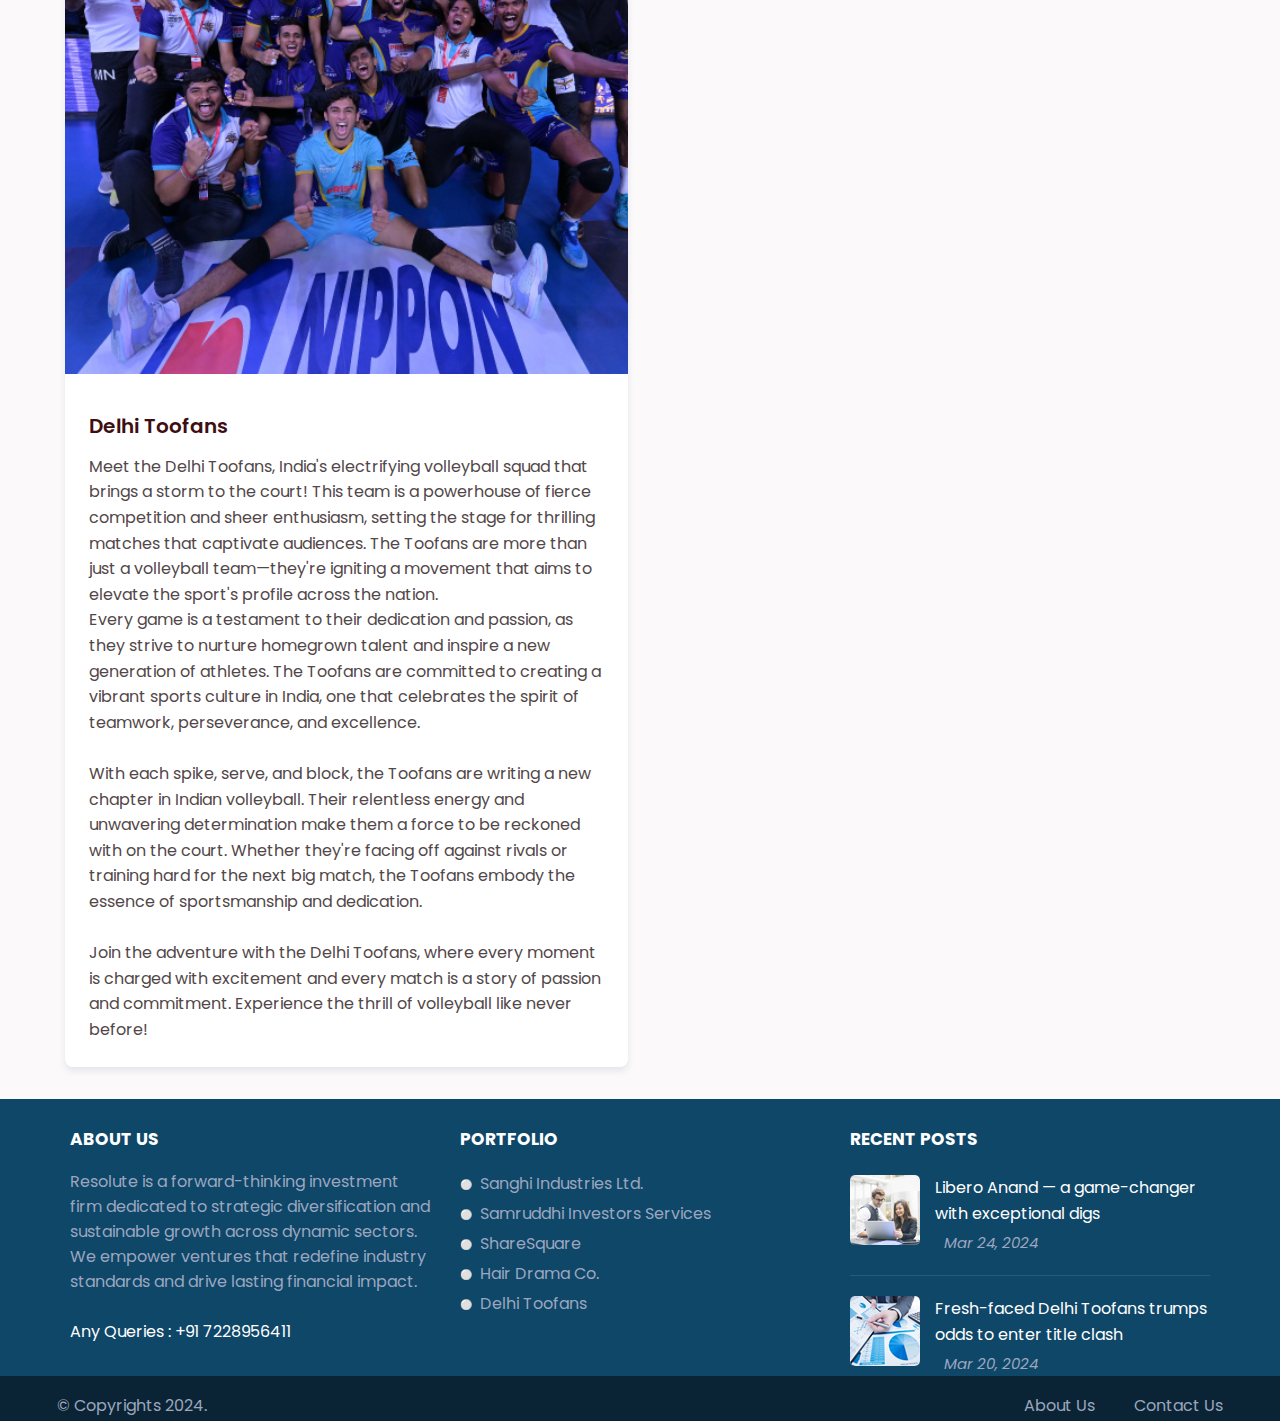
<file: portfolio.html>
<!DOCTYPE html>
<html>
<head>
  <!-- Basic -->
  <meta charset="utf-8" />
  <meta http-equiv="X-UA-Compatible" content="IE=edge" />
  <!-- Mobile Metas -->
  <meta name="viewport" content="width=device-width, initial-scale=1, shrink-to-fit=no" />
  <!-- Site Metas -->
  <meta name="keywords" content="" />
  <meta name="description" content="" />
  <meta name="author" content="" />

  <title>Resolute</title>

  <!-- slider stylesheet -->
  <!-- slider stylesheet -->
  <link rel="stylesheet" type="text/css"
    href="https://cdnjs.cloudflare.com/ajax/libs/OwlCarousel2/2.3.4/assets/owl.carousel.min.css" />

  <!-- bootstrap core css -->
  <link rel="stylesheet" type="text/css" href="css/bootstrap.css" />
  <!-- Font Awesome CDN -->
  <link rel="stylesheet" href="https://cdnjs.cloudflare.com/ajax/libs/font-awesome/5.15.3/css/all.min.css" />
  <!-- fonts style -->
  <link href="https://fonts.googleapis.com/css?family=Roboto:400,700&display=swap" rel="stylesheet" />
  <link rel="preconnect" href="https://fonts.googleapis.com">
  <link rel="preconnect" href="https://fonts.gstatic.com" crossorigin>
  <link href="https://fonts.googleapis.com/css2?family=Poppins:ital,wght@0,100;0,200;0,300;0,400;0,500;0,600;0,700;0,800;0,900;1,100;1,200;1,300;1,400;1,500;1,600;1,700;1,800;1,900&display=swap" rel="stylesheet">
  <!-- Custom styles for this template -->
  <link href="css/style.css" rel="stylesheet" />
  <!-- responsive style -->
  <link href="css/responsive.css" rel="stylesheet" />
</head>

<body>
  <div class="address-wrapper">
    <p>Working for a brighter, more inclusive future</p>
  </div>
    <!-- header section strats -->

    <header class="header_section">
      <div class="container-fluid">
        <nav class="navbar navbar-expand-lg custom_nav-container ">
          <div class="logo float-left"><a class="navbar-brand" href="index.html"><img
                src="./images/resolute-logo.png" alt="Resolute"></a></div>
          <button class="navbar-toggler" type="button" data-toggle="collapse" data-target="#navbarSupportedContent"
            aria-controls="navbarSupportedContent" aria-expanded="false" aria-label="Toggle navigation">
            <span class="navbar-toggler-icon"></span>
          </button>

          <div class="collapse navbar-collapse" id="navbarSupportedContent">
            <div class="d-flex ml-auto flex-column flex-lg-row align-items-center">
              <ul class="navbar-nav">
                <li class="nav-item active">
                  <a class="nav-link" href="index.html">Home <span class="sr-only">(current)</span></a>
                </li>
                <li class="nav-item ">
                  <a class="nav-link" href="portfolio.html"> Portfolio </a>
                </li>
                <li class="nav-item">
                  <a class="nav-link" href="career.html">Careers</a>
                </li>
                <li class="nav-item">
                  <a class="nav-link" href="about.html">About Us</a>
                </li>
                <li class="nav-item">
                  <a class="nav-link pitch-btn" href="pitch.html">Pitch</a>
                </li>
              </ul>
<!--               <div class="user_option">
                  <button class="btn  my-2 my-sm-0 nav_search-btn" type="submit" ><i class="fa fa-search" onclick="searchItem()"></i></button>
                  <input type="text" name="" id="find" placeholder="search here...." onkeyup="search()">
              </div> -->
            </div>
          </div>
        </nav>
      </div>
    </header>
    <!-- end header section -->

<!--===== PORTFOLIO =====-->
<style>
    /*===== GOOGLE FONTS =====*/
@import url("https://fonts.googleapis.com/css2?family=Poppins:wght@400;500;600;700&display=swap");

/*===== VARIABLES CSS =====*/
:root{
  --header-height: 3rem;

  /*===== Colors =====*/
  --first-color: #3E0E12;
  --first-color-dark: #2F0A0D;
  --text-color: #524748;
  --first-color-light: #7B6F71;
  --first-color-lighten: #FBF9F9;

  /*===== Font and typography =====*/
  --body-font: 'Poppins', sans-serif;
  --biggest-font-size: 2.5rem;
  --h1-font-size: 1.5rem;
  --h2-font-size: 1.25rem;
  --h3-font-size: 1.125rem;
  --normal-font-size: .938rem;
  --small-font-size: .813rem;
  --smaller-font-size: .75rem;

  /*===== Font weight =====*/
  --font-medium: 500;
  --font-semi-bold: 600;
  --font-bold: 700;

  /*===== Margins =====*/
  --mb-1: .5rem;
  --mb-2: 1rem;
  --mb-3: 1.5rem;
  --mb-4: 2rem;
  --mb-5: 2.5rem;
  --mb-6: 3rem;

  /*===== z index =====*/
  --z-normal: 1;
  --z-tooltip: 10;
  --z-fixed: 100;
}
  
@media screen and (min-width: 768px){
  :root{
    --biggest-font-size: 4.5rem;
    --h1-font-size: 2.25rem;
    --h2-font-size: 1.5rem;
    --h3-font-size: 1.25rem;
    --normal-font-size: 1rem;
    --small-font-size: .875rem;
    --smaller-font-size: .813rem;
  }
}

/*===== BASE =====*/
*,::before,::after{
  box-sizing: border-box;
}

html{
  scroll-behavior: smooth;
}

body{
  background-color: var(--first-color-lighten);
  color: var(--text-color);
  line-height: 1.6;
}

h1,h2,h3,ul,p{
  margin: 0;
}

h2,h3{
  font-weight: var(--font-semi-bold);
}

ul{
  padding: 0;
  list-style: none;
}

a{
  text-decoration: none;
}

img{
  max-width: 100%;
  height: auto;
  display: block;
}

/*===== CLASS CSS =====*/
.section {
  padding: 4rem 0 2rem;
}

.section-title, .section-subtitle {
  text-align: center;
}

.section-title {
  font-size: var(--h1-font-size);
  color: var(--first-color);
  margin-bottom: var(--mb-3);
}

.section-subtitle {
  display: block;
  font-size: var(--smaller-font-size);
  font-weight: var(--font-semi-bold);
}

/*===== LAYOUT =====*/
.bd-container {
  max-width: 1150px;
  width: calc(100% - 2rem);
  margin-left: var(--mb-2);
  margin-right: var(--mb-2);
}

.bd-grid {
  display: grid;
  gap: 1.5rem;
}

.l-header {
  width: 100%;
  position: fixed;
  top: 0;
  left: 0;
  z-index: var(--z-fixed);
  background-color: #000;
}

/*===== BUTTON =====*/
.button {
  display: inline-block;
  background-color: var(--first-color);
  color: var(--first-color-lighten);
  padding: .75rem 1rem;
  border-radius: .25rem;
  transition: .3s;
}

.button:hover {
  background-color: var(--first-color-dark);
}

.button-link {
  background: none;
  color: var(--first-color);
  padding: 0;
}

.button-link:hover {
  background: none;
}

/*===== PORTFOLIO =====*/
.portfolio__nav {
  text-align: center;
  margin-bottom: var(--mb-3);
}

.portfolio__item {
  margin: 0 var(--mb-2);
  cursor: pointer;
}

.portfolio__content {
  background-color: #fff;
  border-radius: .5rem;
  overflow: hidden;
  box-shadow: 0 4px 6px rgba(174, 190, 205, .3);
}

.portfolio__img {
  width: 100%;
  transition: .4s;
}

.portfolio__data {
  padding: 1.5rem;
}

.portfolio__subtitle {
  font-size: var(--small-font-size);
  color: var(--first-color-light);
}

.portfolio__title {
  font-size: var(--h3-font-size);
  color: var(--first-color);
  margin: var(--mb-2) 0;
}

.portfolio__content:hover {
  box-shadow: 0 6px 8px rgba(174, 190, 205, .4);
}

.portfolio__content:hover .portfolio__img {
  transform: scale(1.07);
}

/*Active menu portfolio*/
.active-portfolio {
  color: var(--first-color-dark);
  font-weight: var(--font-semi-bold);
}

/*===== MEDIA QUERIES =====*/
@media screen and (min-width: 576px) {
  .portfolio__container {
    grid-template-columns: repeat(2, 1fr);
  }
}

@media screen and (min-width: 768px) {
  body {
    margin: 0;
  }

  section {
    padding-top: 6rem;
  }

  .section-title {
    margin-bottom: var(--mb-5);
  }

  .portfolio__container {
    grid-template-columns: repeat(2, 1fr);
  }

  .project__container {
    padding: 4.5rem 0;
  }

  .project__data {
    display: flex;
    justify-content: space-evenly;
    align-items: center;
  }

  .project__icon, .project__title, .project__description {
    margin-bottom: 0;
  }

  .project__icon {
    font-size: 6rem;
  }

  .project__title {
    font-size: 2.5rem;
  }
}

@media screen and (min-width: 1024px) {
  .bd-container {
    margin-left: auto;
    margin-right: auto;
  }
}
</style>
<section class="portfolio section bd-container" id="portfolio">
    <h2 class="section-title">Portfolio</h2>
    <H4 style="text-align: center; padding-bottom:15px;">Where Innovation Meets Investment/Ventures That Define Us/Investments with Impact</H4>
    <div class="portfolio__container bd-grid">

	<div class="portfolio__content mix app">
        <a href="#" class=""><img src="./images/Sanghi-Cement.jpg" alt="Sanghi-Cement" class="portfolio__img"></a>
        <div class="portfolio__data">
          <span class="portfolio__subtitle"></span>
          <a href="#">
            <h2 class="portfolio__title">Sanghi Industries Limited </h2>
	  </a>
	  <p>Sanghi Industries Limited, part of Ambuja Cements Limited and the diversified Adani Group, is among India's leading cement companies. It has one of the largest single location cement plants in India. 
            Equipped with multi-fuel technology, this fully integrated plant includes captive facilities viz. a Thermal Power Plant, all weather Port, Sea terminals at Gujarat & Mumbai and own vessels to cater 
	    to demand of its markets. The Company possesses one of the largest limestone reserves in the country. Due to the high quality of its mineral reserves and advanced manufacturing technology, 
	    it can produce superior grades of Cement while maintaining the lowest production cost. Its commitment to positive transformation has resulted in converting the arid landscape of the nearby 
	    area into a green and clean zone. The Company is recognized for its best practices in environment management & corporate citizenship and is committed to building the nation with goodness. </p>
	    </div>
	</div>

	<div class="portfolio__content mix ux">
        <a href="#" class=""><img src="./images/Samruddhi.jpg" alt="Work 3" class="portfolio__img"></a>
        <div class="portfolio__data">
          <span class="portfolio__subtitle"></span>
          <a href="#">
            <h2 class="portfolio__title">Samruddhi Investors Services</h2>
          </a>
	<p>Samruddhi is a distinguished investment firm committed to empowering clients with the knowledge and tools needed to achieve financial growth and security. 
	 With a focus on strategic and informed investment choices, Samruddhi is dedicated to helping businesses build and sustain wealth through prudent financial planning and expert market analysis. </p><br>
	<p>At Samruddhi, the mission goes beyond merely managing investments; it is about fostering a deep understanding of the stock market and providing clients with the resources to make informed decisions. 
	The team at Samruddhi is composed of seasoned professionals with extensive experience in market trends, economic indicators, and financial instruments. This expertise allows them to offer personalized 
	investment strategies tailored to meet the unique goals and risk appetites of each client. </p><br>
	<p>Samruddhi is dedicated to building lasting relationships with clients, ensuring that their investment journey is not only profitable but also enriching and secure. By leveraging deep market insights 
	 and a client-centric approach, Samruddhi aims to transform financial aspirations into reality. </p><br>
	<p>With Samruddhi, achieve financial growth through strategic, informed investment choices and expert guidance every step of the way. </p>
        </div>
      </div>

	<div class="portfolio__content mix ux">
        <a href="#" class=""><img src="./images/Share-Square.jpg" alt="Samruddhi" class="portfolio__img"></a>
        <div class="portfolio__data">
          <span class="portfolio__subtitle"></span>
          <a href="#">
            <h2 class="portfolio__title">ShareSquare </h2>
          </a>
          <p>ShareSquare is Dubai's premium real estate company, where excellence meets opportunity in the vibrant property market of the UAE. 
	   Dedicated to providing top-notch property solutions, ShareSquare caters to both investors and seekers of residential/ commercial spaces. 
	   With a deep understanding of Dubai's dynamic real estate landscape, ShareSquare stands out for its commitment to excellence, transparency, 
	   and customer satisfaction. </p><br>
	  <p>ShareSquare offers a comprehensive suite of real estate services designed to meet every need, including Property Sales 
	   and Leasing, Investment Advisory, Property Management and Market Research and Analysis.  </p><br>
	 <p>ShareSquare's commitment goes beyond transactions. They strive to build lasting relationships with clients, founded on trust and integrity. 
	   Their transparent approach ensures that clients are always informed and confident in their real estate journey. </p><br>
	<p>Discover the ShareSquare difference, where real estate aspirations become reality. Whether clients are investors looking to expand their portfolio 
	 or home seekers in search of the perfect space, ShareSquare is there to help every step of the way. Experience the pinnacle of real estate excellence with ShareSquare in Dubai. </p>
        </div>
      </div>
	    
      <div class="portfolio__content mix web">
        <a href="#" class=""><img src="./images/HDC.jpg" alt="HairDrama" class="portfolio__img"></a>
        <div class="portfolio__data">
          <span class="portfolio__subtitle"></span>
          <a href="https://hairdramacompany.com/">
            <h2 class="portfolio__title">Hair Drama Co.</h2>
          </a>
          <p>Hair Drama Co. is a holistic hair fashion brand specializing in luxurious hair accessories for women and girls. Since its establishment in 2015, 
	  it has carved out a unique niche in the previously non-existent hair accessory space in India. With a focus on creating distinct, handmade hair 
	  accessories, the brand has quickly become a trendsetter in the industry.</p><br>
	 <p>Hair Drama Co. is the first-ever Indian hair fashion brand to do licensing partnerships with Disney India, the popular Netflix show Emily in Paris,
	and the global sensation Barbie. With these collaborations Hair Drama Co. have brought beloved characters and iconic styles to life, offering 
	customers exclusive and enchanting hair accessories that resonate with fans of all ages. </p><br>
	<p>Beyond aesthetics, Hair Drama Co. is committed to empowering women and girls to express their individuality and confidence through fashion. 
          The brand's diverse range of products caters to various styles and occasions, 
         ensuring that everyone can find something that complements their unique personality and enhances their natural beauty. </p><br>
         <p>Hair Drama Co. continues to innovate and expand its offerings while also remaining dedicated to setting new standards in hair fashion, inspiring creativity, and celebrating the art of self-expression. </p>
        </div>
      </div>
  
      <div class="portfolio__content mix web">
        <a href="#" class=""><img src="./images/Delhi-Toofan.jpg" alt="Delhi Toofans" class="portfolio__img"></a>
        <div class="portfolio__data">
          <a href="#">
            <h2 class="portfolio__title">Delhi Toofans </h2>
          </a>
	  <p>Meet the Delhi Toofans, India's electrifying volleyball squad that brings a storm to the court! This team is a powerhouse of fierce competition and sheer enthusiasm, setting the stage for thrilling matches that captivate audiences. 
           The Toofans are more than just a volleyball team—they're igniting a movement that aims to elevate the sport's profile across the nation. </p>
	 <p>Every game is a testament to their dedication and passion, as they strive to nurture homegrown talent and inspire a new generation of athletes. The Toofans are committed to creating a vibrant sports culture in India, 
           one that celebrates the spirit of teamwork, perseverance, and excellence. </p><br>
	<p>With each spike, serve, and block, the Toofans are writing a new chapter in Indian volleyball. Their relentless energy and unwavering determination make them a force to be reckoned with on the court. 
	 Whether they're facing off against rivals or training hard for the next big match, the Toofans embody the essence of sportsmanship and dedication. </p><br>
	<p>Join the adventure with the Delhi Toofans, where every moment is charged with excitement and every match is a story of passion and commitment. Experience the thrill of volleyball like never before! </p>
        </div>
      </div>
  
      
    </div>
  </section>
  
  <script>
    /*===== MIXITUP FILTER PORTFOLIO =====*/
const mixer = mixitup('.portfolio__container', {
    selectors: {
        target: '.portfolio__content'
    },
    animation: {
        duration: 400
    }
});

/* Link active portfolio */ 
const linkPortfolio = document.querySelectorAll('.portfolio__item')

function activePortfolio(){
    if(linkPortfolio){
        linkPortfolio.forEach(l => l.classList.remove('active-portfolio'))
        this.classList.add('active-portfolio')
    }
}
linkPortfolio.forEach(l => l.addEventListener('click', activePortfolio))
  </script>
      <!--
			=====================================================
				Footer
			=====================================================
			-->
<footer class="theme-footer-one">
	<div class="top-footer">
		<div class="container">
			<div class="row">
				<div class="col-xl-4 col-lg-3 col-sm-6 about-widget">
					<h6 class="title">About Us</h6>
					<p>Resolute is a forward-thinking investment firm dedicated to strategic diversification and sustainable growth across dynamic sectors. 
					   We empower ventures that redefine industry standards and drive lasting financial impact. </p>
					<div class="queries"></i>Any Queries : <a href="#">+91 7228956411</a></div>
				</div> <!-- /.about-widget -->
				<div class="col-xl-4 col-lg-3 col-sm-6 footer-list">
					<h6 class="title">PORTFOLIO</h6>
					<ul>     
						<li><a href="#">Sanghi Industries Ltd.</a></li>
						<li><a href="#">Samruddhi Investors Services</a></li>
						<li><a href="#">ShareSquare</a></li>
						<li><a href="#">Hair Drama Co.</a></li>
						<li><a href="#">Delhi Toofans</a></li>
					</ul>
				</div> <!-- /.footer-list -->
				<div class="col-xl-4 col-lg-3 col-sm-6 footer-recent-post">
					<h6 class="title">RECENT POSTS</h6>
					<ul>
						<li class="clearfix">
							<img src="images/blog/1.jpg" alt="" class="float-left">
							<div class="post float-left">
								<a href="https://www.thehindu.com/sport/other-sports/pvl-libero-anand-a-game-changer-with-exceptional-digs/article67988777.ece" target="_blank">Libero Anand — a game-changer with exceptional digs</a>
								<div class="date"><i class="fa fa-calendar-o" aria-hidden="true"></i> Mar 24, 2024</div>
							</div>
						</li>
						<li class="clearfix">
							<img src="images/blog/2.jpg" alt="" class="float-left">
							<div class="post float-left">
								<a href="https://sportstar.thehindu.com/volleyball/pvl-2024-delhi-toofans-pro-volleyball-league-calicut-heroes-final-maiden-season/article67971123.ece" target="_blank">Fresh-faced Delhi Toofans trumps odds to enter title clash</a>
								<div class="date"><i class="fa fa-calendar-o" aria-hidden="true"></i> Mar 20, 2024</div>
							</div>
						</li>
					</ul>
				</div> <!-- /.footer-recent-post -->
			</div> <!-- /.row -->
		</div> <!-- /.container -->
	</div> <!-- /.top-footer -->
	<div class="bottom-footer">
		<div class="container">
			<div class="row">
				<div class="col-md-6 col-12"><p>&copy; Copyrights 2024.</p></div>
				<div class="col-md-6 col-12">
					<ul>
						<li><a href="about.html">About Us</a></li>
						<li><a href="contact.html">Contact Us</a></li>
					</ul>
				</div>
			</div>
		</div>
	</div> <!-- /.bottom-footer -->
</footer> <!-- /.theme-footer -->

        <!-- javascript -->
        <script type="text/javascript" src="search.js"></script>
        <script src="https://ajax.googleapis.com/ajax/libs/jquery/3.5.1/jquery.min.js"></script>
</body>

</html>
</file>
<file: css/style.css>
*{
  font-family: "Poppins", sans-serif;
}
body {
  color: #000000;
  background-color: #ffffff;
}

.layout_padding {
  padding: 90px 0;
}

.layout_padding2 {
  padding: 45px 0;
}

.layout_padding2-top {
  padding-top: 45px;
}

.layout_padding2-bottom {
  padding-bottom: 45px;
}

.layout_padding-top {
  padding-top: 90px;
}

.layout_padding-bottom {
  padding-bottom: 90px;
}

.heading_container {
  display: -webkit-box;
  display: -ms-flexbox;
  display: flex;
  -webkit-box-pack: center;
      -ms-flex-pack: center;
          justify-content: center;
  text-align: center;
}
/* announcement bar  */
.address-wrapper p {
  text-align: center;
  background-color: #0f4769;
  color: #fff;
  padding: 5px;
  margin-bottom: 0 ;
}
/* end announcement bar  */
/* image with text  */
.image-with-text {
  display: flex;
  flex-wrap: nowrap;
  width: 100%;
}

.image {
  width: 50%;
  padding: 20px;
  box-sizing: border-box;
}

.image img {
  width: 100%;
  height: auto;
}

.text {
  width: 50%;
  padding: 20px;
  box-sizing: border-box;
  display: flex;
  flex-direction: column;
  justify-content: center;
}

@media (max-width: 768px) {
  .image-with-text {
    flex-wrap: wrap;
  }
  .image, .text {
    width: 100%;
  }
}

.text-heading{
  text-align: center;
  font-weight: 600;
  padding-bottom:20px;
}
.text p{
  text-align: justify;
  font-size: 14px;
}

section.image-with-text {
  background: #0f4769;
  color: #fff;
}
section.image-with-text.owner {
  background: #f4f5f6;
}
@media (min-width: 700px) {
section.image-with-text.resolute {
  padding: 20px 140px 20px 140px;
  }
}
.heading_container h2 {
  font-weight: bold;
  position: relative;
}

.heading_container h2::before {
  content: "";
  position: absolute;
  bottom: -6px;
  left: 50%;
  width: 75px;
  height: 5px;
  background-color: #0f4769;
  -webkit-transform: translateX(-50%);
          transform: translateX(-50%);
}


/* portfolio  */
section .portfolio {
  background-color: #f7f7f7;
  padding: 20px;
}

.port-bg {
  width: 100%;
  height: 400px;
  position: relative;
}

.text-overlay {
  position: absolute;
  top: 50%; /* Center vertically */
  left: 0;
  right: 0;
  transform: translateY(-50%); /* Center vertically */
  text-align: center; /* Center horizontally */
}
p.com-name {
    display: contents;
    font-size: xxx-large;
}

.text-overlay h2 {
  font-weight: bold;
  color: #fff;
}

.container {
  max-width: 1200px;
  margin: 0 auto;
/*   padding: 20px; */
}

.company-list {
  display: grid;
  grid-template-columns: repeat(3, 1fr);
  gap: 20px;
  justify-content: center;
  position: relative;
  top: -140px;
}

.company {
  position: relative;
  height: 364px;
  background-size: cover;
  background-position: center;
  border-radius: 10px;
  overflow: hidden;
  box-shadow: 0 0 10px rgba(0, 0, 0, 0.1);
  transition: transform 0.3s ease, box-shadow 0.3s ease;
  display: flex;
  align-items: center;
  justify-content: center;
  text-align: center;
  cursor: pointer;
}

/* .company:before,
.company:after {
  content: '';
  position: absolute;
  top: 10px;
  left: 10px;
  right: 10px;
  bottom: 10px;
  box-sizing: border-box;
  transition: transform 0.5s, opacity 0.5s;
  opacity: 0;
} */

.company:before {
  border-top: 1px solid #fff;
  border-bottom: 1px solid #fff;
  transform: scaleX(0);
}

.company:hover:before {
  transform: scaleX(1);
  opacity: 1;
}

.company:after {
  border-left: 1px solid #fff;
  border-right: 1px solid #fff;
  transform: scaleY(0);
}

.company:hover:after {
  transform: scaleY(1);
  opacity: 1;
}

.company .imgBox {
  position: relative;
  overflow: hidden;
  height: 100%;
}

.company .imgBox img {
  width: 100%;
  height: 100%;
  object-fit: cover;
  transition: transform 0.3s ease;
}

.company:hover .imgBox img {
  transform: scale(1.1);
}

.company-text {
  position: absolute;
  top: 0;
  left: 0;
  right: 0;
  bottom: 0;
  background-color: #0f4769;
  padding: 50px 30px;
  border-radius: 10px;
  color: #fff;
  text-align: center;
  opacity: 0;
  transition: opacity 0.3s ease, transform 0.5s ease; /* Added transform transition */
  transform: translateX(-100%);
}

.company:hover .company-text {
  opacity: 1;
  transform: translateX(0); /* Slide in from left to right */
}

.company h2,
.company p {
  margin: 0;
  padding: 0;
  transition: opacity 0.3s ease;
  opacity: 0;
  color: #fff;
  padding-bottom: 10px;
}
.company p {
  font-size: 16px;
}
.company:hover h2,
.company:hover p {
  opacity: 1;
}

/* Add background images for each company */

@media (max-width: 700px) {
.company {
  width: 100%;
  height: 285px;
  margin-bottom: 20px; 
  }
  .company-list {
    grid-template-columns: 1fr;
}
.company-text {
padding:20px;
}
}
/* owner section  */
@media (min-width: 700px) {
    section.image-with-text.owner .image {
        padding: 0px 140px 0px 40px !important;
    }
  section.image-with-text.owner .text{
    padding: 25px 0px 25px 140px;
  }
}

.mainn {
  background: #fff;
  color: #000;
  padding: 28px;
}
.mainn h3{
padding-bottom:0px !important;
}
.mainn .mainn-text{
  text-align: left;
}
p.design {
    text-align: center;
}

/* insights section  */
.insights-heading{
  text-align: center;
  color: #0f4769;
  font-weight: 600;
  padding:20px;
}
.testimonials{
	background-color: #f4f5f6;
	position: relative;
	padding-top: 10px;
	&:after{
		content: '';
		position: absolute;
		bottom: 0;
		left: 0;
		right: 0;
		width: 100%;
		height: 30%;
		/* background-color: #ddd; */
	}
}
#our-insights {
	.item-details{
		background-color: #fff;
		color: #000;
		padding: 20px 10px;
		text-align: left;

		h5{
			margin: 0 0 15px;
			font-size: 18px;
			line-height: 18px;
		}
		p{
			font-size: 14px;
		}
	}
	.item {
			text-align: center;
			margin:10px;
      
	}
}
.owl-carousel .owl-nav [class*='owl-'] {
  -webkit-transition: all .3s ease;
  transition: all .3s ease;
}
.owl-carousel .owl-nav [class*='owl-'].disabled:hover {
  background-color: #D6D6D6;
}
.owl-carousel {
  position: relative;
}
.item .shadow-effect .blog-meta {
  display: flex;
  justify-content: space-between;
  margin-top: 20px;
}

.item .shadow-effect .blog-meta a {
  color: #151515;
  font-weight: 400;
  margin-right: 10px;
}

.item .shadow-effect .blog-meta a:last-child {
  margin-right: 0;
}

  /* end of the insights section  */

  /* Meet the team  */
  .team{
    /* background-color: #f33f02; */
    position: relative;
    padding-top: 40px;
    &:after{
      content: '';
      position: absolute;
      bottom: 0;
      left: 0;
      right: 0;
      width: 100%;
      height: 30%;
    }
  }
  .team-heading{
    text-align: center;
    font-weight: 600;
    color: #0f4769;
  }
  #our-team{
    .item-details{
      background-color: #0f4769;
      color: #fff;
      padding: 20px 10px;
      text-align: left;
      h5{
        margin: 0 0 15px;
        font-size: 18px;
        line-height: 18px;
        color: #fff !important;
      }
      p{
        font-size: 14px;
      }
    }
    .item {
        text-align: center;
        padding: 20px 10px;
        margin-bottom:40px;
    }
  }
  .owl-carousel .owl-nav [class*='owl-'] {
    -webkit-transition: all .3s ease;
    transition: all .3s ease;
  }
  .owl-carousel .owl-nav [class*='owl-'].disabled:hover {
    background-color: #D6D6D6;
  }
  .owl-carousel {
    position: relative;
  }
    
  /* end meet the team  */

/* newsletter section  */

.responsive-section {
  
  background-color: #f7f7f7;
  border: 1px solid #ddd;
  box-shadow: 0 0 10px rgba(0, 0, 0, 0.1);
}
.responsive-section .newsletter {
  max-width: 1200px;
  display: flex;
  flex-wrap: wrap;
  margin: 40px auto;
  padding: 20px;
}
/* Style the email text container */
.email-text {
  width: 65%;
  padding: 20px;
}

/* Style the email button container */
.email-btn {
  width: 35%;
  padding: 20px;
  text-align: center;
  padding-top: 71px;
}
h2.email-heading {
  color: #0f4769;
  font-weight: bold;
}
.email-text p{
  font-size: 14px;
}

/* Make the email button full width on small screens */
@media (max-width: 768px) {
  .email-text, .email-btn {
    width: 100%;
    padding-top: 15px;
  }
}

/* Add some basic styling to the email link */
.email-btn a {
  text-decoration: none;
  color: #0f4769;
  background-color: #fff;
  border: 1px solid #0f4769;
  padding: 13px 24px;
  border-radius: 20px;
}

.email-btn a:hover {
  color: #fff;
  background-color: #0f4769;
  border-color: #fff;
}
/* end of newsletter section  */

/*header section*/

.hero_area .col-md-7 {
  height: 460px;
}
.hero_area .detail-box h1{
 color: #0f4769;
 font-weight: bold !important;
}

.hero_area {
  background-image: url(../images/Resolute-UI-Banner-1.jpg);
  background-size: cover;
}

.sub_page .hero_area {
  height: auto;
}

.sub_page .who_section.layout_padding {
  padding-top: 0;
}

.hero_area.sub_pages {
  height: auto;
}

.header_section {
  background-color: #fff;
}

.header_section .container-fluid {
  padding-right: 25px;
  padding-left: 25px;
}

.header_section .nav_container {
  margin: 0 auto;
}

.custom_nav-container.navbar-expand-lg .navbar-nav .nav-item .nav-link {
  margin: 0px 13px;
  padding: 0;
  color: #000;
  text-align: center;
  position: relative;
}

.custom_nav-container.navbar-expand-lg .navbar-nav .nav-item::before{
  content: "/";
  position: absolute;
  text-align: center;
}
.custom_nav-container.navbar-expand-lg .navbar-nav .nav-item:first-child::before{
  content: "";
}
.custom_nav-container.navbar-expand-lg .navbar-nav .nav-item .nav-link::after {
  display: none;
  content: "";
  position: absolute;
  left: 0;
  bottom: 0;
  width: 100%;
  height: 1px;
  background-color: #ffffff;
}

.custom_nav-container.navbar-expand-lg .navbar-nav .nav-item.active a::after, .custom_nav-container.navbar-expand-lg .navbar-nav .nav-item:hover a::after {
  display: block;
}

a,
a:hover,
a:focus {
  text-decoration: none;
}

a:hover,
a:focus {
  color: initial;
}

.btn,
.btn:focus {
  outline: none !important;
  -webkit-box-shadow: none;
          box-shadow: none;
}

.user_option {
  display: -webkit-box;
  display: -ms-flexbox;
  display: flex;
  -webkit-box-align: center;
      -ms-flex-align: center;
          align-items: center;
}

.user_option a {
  color: #ffffff;
  margin: 10px 30px;
}

.navbar-brand {
  display: -webkit-box;
  display: -ms-flexbox;
  display: flex;
  -webkit-box-align: center;
      -ms-flex-align: center;
          align-items: center;
  position: relative;
}

.navbar-brand span {
  font-size: 20px;
  color: #ffffff;
  position: relative;
  z-index: 3;
}

.navbar-brand::before {
  content: "";
  position: absolute;
  left: -10px;
  bottom: 0;
  width: 45px;
  height: 45px;
  z-index: 2;
}
/* logo */
.navbar-brand img { width: 207px; }
.custom_nav-container {
  z-index: 99999;
  padding: 5px 0;
}

.custom_nav-container .navbar-toggler {
  outline: none;
}

.custom_nav-container .navbar-toggler .navbar-toggler-icon {
  background-image: url(../images/menu.png);
  background-size: 55px;
}
a.nav-link.pitch-btn {
    background: #0F4769;
    padding: 2px 13px !important;
    color: #fff !important;
    border-radius: 5px;
}
/* padding */
@media screen and (min-width: 600px) {
div#navbarSupportedContent {
    padding-right: 140px;
  }
}
/*end header section*/
ul{
  list-style-type: none;
  padding: 0 ;
  margin: 0;
}
input#find {
  display: none;
}
/*---------------------- Theme footer one ------------------*/
.theme-footer-one .top-footer {background: #0f4769;padding: 20px 0 0px 0;}
.theme-footer-one .top-footer .title {
  color: #fff;
  font-size: 17px;
  font-weight: 700;
  text-transform: uppercase;
  margin-bottom: 20px;
  margin-top: 10px;
}
.theme-footer-one .top-footer .about-widget p {
  font-size: 16px;
  line-height: 25px;
  color: #9ca6bf;
}
.theme-footer-one .top-footer .about-widget .queries i {font-size: 22px;vertical-align: middle;margin-right: 10px;}
.theme-footer-one .top-footer .about-widget .queries {color: #fff;margin-top: 25px;font-size: 16px;}
.theme-footer-one .top-footer .about-widget .queries a {
  font-family: "Poppins", sans-serif;
  font-size: 16px;
  color: #fff;
}
.theme-footer-one .top-footer .footer-recent-post li {
  padding: 6px 0 20px 0;
  margin-bottom: 14px;
  border-bottom: 1px solid rgba(255,255,255,0.1);
}
.theme-footer-one .top-footer .footer-recent-post li img {
  width: 70px;
  height: 70px;
  border-radius: 5px;
}
.theme-footer-one .top-footer .footer-recent-post li .post {
  width: calc(100% - 70px);
  padding-left: 15px;
}
.theme-footer-one .top-footer .footer-recent-post li .post a {
  font-family: "Poppins", sans-serif;
  font-size: 16px;
  color: #fff;
  line-height: 23px;
  margin-top: -5px;
}
.theme-footer-one .top-footer .footer-recent-post li .post .date {
  font-size: 15px;
  color: #9ca6bf;
  font-style: italic;
  margin-top: 5px;
}
.theme-footer-one .top-footer .footer-recent-post li .post .date i {
  margin-right: 5px;
  font-size: 14px;
}
.theme-footer-one .top-footer .footer-recent-post li:last-child {
  border:none;
  margin: 0;
  padding-bottom: 0;
}
.theme-footer-one .top-footer .footer-list ul li {
  line-height: 30px;
  padding-left: 20px;
  position: relative;
}
.theme-footer-one .top-footer .footer-list ul li:before {
  content: '⚪';
  font-size: 10px;
  color: #9ca6bf;
  position: absolute;
  line-height: 32px;
  top:0;
  left:0;
}
.theme-footer-one .top-footer .footer-list ul li a {
  font-family: "Poppins", sans-serif;
  font-size: 16px;
  color: #9ca6bf;
}
.theme-footer-one .top-footer .footer-list ul li a:hover {color: #fff;}
.theme-footer-one .top-footer .footer-newsletter input {
  width: 100%;
  font-weight: 300;
  font-size: 16px;
  color: #9ca6bf;
  border: none;
  border-bottom: 1px solid rgba(223,223,223,0.2);
  background: transparent;
  padding-bottom: 10px;
  margin-bottom: 20px;
}
.theme-footer-one .top-footer .footer-newsletter .theme-button-one {background: #fff;margin-top: 15px;}
.theme-footer-one .top-footer .footer-newsletter .theme-button-one:hover {color: #fff;background: #0f4769;}
.theme-footer-one .top-footer .footer-newsletter ::-webkit-input-placeholder { /* Chrome, Firefox, Opera, Safari 10.1+ */
  color: #9ca6bf;
}
.theme-footer-one .top-footer .footer-newsletter :-ms-input-placeholder { /* Chrome, Firefox, Opera, Safari 10.1+ */
  color: #9ca6bf;
}
.theme-footer-one .top-footer .footer-newsletter ::-ms-input-placeholder { /* Chrome, Firefox, Opera, Safari 10.1+ */
  color: #9ca6bf;
}
.theme-footer-one .top-footer .footer-newsletter ::placeholder { /* Chrome, Firefox, Opera, Safari 10.1+ */
  color: #9ca6bf;
}

.theme-footer-one .top-footer .footer-newsletter :-ms-input-placeholder { /* Internet Explorer 10-11 */
  color: #9ca6bf;
}

.theme-footer-one .top-footer .footer-newsletter ::-ms-input-placeholder { /* Microsoft Edge */
  color: #9ca6bf;
}
.theme-footer-one .bottom-footer {background: #0a2435;padding: 15px 0; padding-bottom: 0;}
.theme-footer-one .bottom-footer p {color: #9ca6bf;line-height: 25px;font-size: 16px;}
.theme-footer-one .bottom-footer ul {text-align: right;}
.theme-footer-one .bottom-footer ul li {display: inline-block;line-height: 25px;}
.theme-footer-one .bottom-footer ul li a {
  font-family: "Poppins", sans-serif;
  font-size: 16px;
  color: #9ca6bf;
  margin-left: 35px;
}
.theme-footer-one .bottom-footer .container{
  padding: 2px;
}
.theme-footer-one .bottom-footer ul li a:hover  {color: #fff;}
body .theme-button-one {
  line-height: 50px;
  font-size: 14px;
  font-weight: 700;
  text-transform: uppercase;
  /* color: #fff; */
  border-radius: 5px;
  padding: 0 35px;
}
.slider_section {
  height: 90%;
  display: -webkit-box;
  display: -ms-flexbox;
  display: flex;
  -webkit-box-align: center;
      -ms-flex-align: center;
          align-items: center;
  color: #ffffff;
}

.slider_section #carouselExampleIndicators {
  width: 100%;
}

.slider_section .row {
  -webkit-box-align: center;
      -ms-flex-align: center;
          align-items: center;
}

.slider_section .box {
  margin: 125px 0;
}

.slider_section .detail-box h1 {
  font-size: 3rem;
  font-weight: bold;
}

.slider_section .detail-box h2 {
  font-weight: bold;
  font-size: 2.5rem;
}

.slider_section .detail-box p {
  margin-top: 25px;
}

.slider_section .detail-box a {
  display: inline-block;
  padding: 10px 35px;
  background-color: #fff;
  /* border: 1px solid #23527c; */
  color: #0f4769;
  border-radius: 5px;
  -webkit-transition: -webkit-transform 0.3s;
  transition: -webkit-transform 0.3s;
  transition: transform 0.3s;
  transition: transform 0.3s, -webkit-transform 0.3s;
  margin-top: 35px;
}

.slider_section .detail-box a:hover {
  -webkit-transform: translateY(-3px);
          transform: translateY(-3px);
  -webkit-box-shadow: 0px 3px 4px 0 rgba(0, 0, 0, 0.2);
          box-shadow: 0px 3px 4px 0 rgba(0, 0, 0, 0.2);
}

.slider_section .img-box img {
  width: 100%;
}

.slider_section #carouselExampleIndicators .carousel-indicators {
  bottom: 45px;
  margin: 0;
  -webkit-box-align: center;
      -ms-flex-align: center;
          align-items: center;
}

.slider_section #carouselExampleIndicators .carousel-indicators li {
  width: 14px;
  height: 14px;
  background-color: transparent;
  border: 2px solid #ffffff;
  border-radius: 100%;
  opacity: 1;
}

.slider_section #carouselExampleIndicators .carousel-indicators li.active {
  border: 4px solid #ffffff;
}


.about_section {
  text-align: center;
}

.about_section .box {
  display: -webkit-box;
  display: -ms-flexbox;
  display: flex;
  -webkit-box-orient: vertical;
  -webkit-box-direction: normal;
      -ms-flex-direction: column;
          flex-direction: column;
  -webkit-box-align: center;
      -ms-flex-align: center;
          align-items: center;
}

.about_section .box .img-box {
  display: -webkit-box;
  display: -ms-flexbox;
  display: flex;
  -webkit-box-pack: center;
      -ms-flex-pack: center;
          justify-content: center;
  margin-top: 25px;
}

.about_section .box .img-box img {
  max-width: 100%;
  -webkit-filter: drop-shadow(0px 36px 13px rgba(0, 0, 0, 0.3));
          filter: drop-shadow(0px 36px 13px rgba(0, 0, 0, 0.3));
}

.about_section .btn-box {
  display: -webkit-box;
  display: -ms-flexbox;
  display: flex;
  -webkit-box-pack: center;
      -ms-flex-pack: center;
          justify-content: center;
}

.about_section .btn-box a {
  display: inline-block;
  padding: 10px 45px;
  background-color: #171717;
  border: 1px solid #171717;
  color: #ffffff;
  border-radius: 5px;
  -webkit-transition: -webkit-transform 0.3s;
  transition: -webkit-transform 0.3s;
  transition: transform 0.3s;
  transition: transform 0.3s, -webkit-transform 0.3s;
  margin-top: 35px;
}

.about_section .btn-box a:hover {
  -webkit-transform: translateY(-3px);
          transform: translateY(-3px);
  -webkit-box-shadow: 0px 3px 4px 0 rgba(0, 0, 0, 0.2);
          box-shadow: 0px 3px 4px 0 rgba(0, 0, 0, 0.2);
}

section.app_section {
  color: #ffffff;
  background: -webkit-gradient(linear, left top, right top, from(#30ae69), to(#072e85));
  background: linear-gradient(to right, #30ae69, #072e85);
}

section.app_section .row {
  -webkit-box-align: center;
      -ms-flex-align: center;
          align-items: center;
}

section.app_section .detail-box h2 {
  font-weight: bold;
  margin-bottom: 20px;
}

section.app_section .detail-box .download_box {
  margin-top: 55px;
  max-width: 45px 0;
  display: -webkit-box;
  display: -ms-flexbox;
  display: flex;
  -webkit-box-align: center;
      -ms-flex-align: center;
          align-items: center;
}

section.app_section .detail-box .download_box h5 {
  margin-right: 25px;
}

section.app_section .detail-box .download_box .btn-box {
  display: -webkit-box;
  display: -ms-flexbox;
  display: flex;
}

section.app_section .detail-box .download_box .btn-box a {
  display: -webkit-box;
  display: -ms-flexbox;
  display: flex;
  margin: 0 5px;
}

section.app_section .detail-box .download_box .btn-box a img {
  max-width: 100%;
}

section.app_section .img-box {
  display: -webkit-box;
  display: -ms-flexbox;
  display: flex;
  -webkit-box-pack: center;
      -ms-flex-pack: center;
          justify-content: center;
  -webkit-transform: scale(1.07) translateY(-14px);
          transform: scale(1.07) translateY(-14px);
}

section.app_section .img-box img {
  width: 85%;
}

.auto_section {
  text-align: center;
}

.auto_section .box {
  display: -webkit-box;
  display: -ms-flexbox;
  display: flex;
  -webkit-box-orient: vertical;
  -webkit-box-direction: normal;
      -ms-flex-direction: column;
          flex-direction: column;
  -webkit-box-align: center;
      -ms-flex-align: center;
          align-items: center;
}

.auto_section .box .img-box {
  display: -webkit-box;
  display: -ms-flexbox;
  display: flex;
  -webkit-box-pack: center;
      -ms-flex-pack: center;
          justify-content: center;
  margin-top: 5px;
}

.auto_section .box .img-box img {
  max-width: 100%;
}

.auto_section .btn-box {
  display: -webkit-box;
  display: -ms-flexbox;
  display: flex;
  -webkit-box-pack: center;
      -ms-flex-pack: center;
          justify-content: center;
}

.auto_section .btn-box a {
  display: inline-block;
  padding: 10px 45px;
  background-color: #171717;
  border: 1px solid #171717;
  color: #ffffff;
  border-radius: 5px;
  -webkit-transition: -webkit-transform 0.3s;
  transition: -webkit-transform 0.3s;
  transition: transform 0.3s;
  transition: transform 0.3s, -webkit-transform 0.3s;
  margin-top: 35px;
}

.auto_section .btn-box a:hover {
  -webkit-transform: translateY(-3px);
          transform: translateY(-3px);
  -webkit-box-shadow: 0px 3px 4px 0 rgba(0, 0, 0, 0.2);
          box-shadow: 0px 3px 4px 0 rgba(0, 0, 0, 0.2);
}

.client_section .box {
  display: -webkit-box;
  display: -ms-flexbox;
  display: flex;
  -webkit-box-align: center;
      -ms-flex-align: center;
          align-items: center;
  width: 65%;
  margin: 45px auto;
}

.client_section .box .client_id {
  display: -webkit-box;
  display: -ms-flexbox;
  display: flex;
  -webkit-box-orient: vertical;
  -webkit-box-direction: normal;
      -ms-flex-direction: column;
          flex-direction: column;
  -webkit-box-align: center;
      -ms-flex-align: center;
          align-items: center;
  padding: 10px 40px 5px 15px;
  text-align: center;
  position: relative;
  margin-right: 25px;
}

.client_section .box .client_id .img-box {
  width: 175px;
}

.client_section .box .client_id .img-box img {
  width: 100%;
}

.client_section .box .client_id .name {
  margin-top: 15px;
}

.client_section .box .client_id .name h5 {
  text-transform: uppercase;
  font-size: 18px;
}

.client_section .box .client_id .name h6 {
  color: #6d6c6c;
}

.client_section .box .client_id:before {
  content: "";
  position: absolute;
  top: 0;
  left: 0;
  width: 100%;
  height: 100%;
  background-color: #ffffff;
  z-index: -1;
  -webkit-clip-path: polygon(0 14%, 89% 14%, 89% 48%, 100% 53%, 89% 58%, 89% 100%, 0 100%);
          clip-path: polygon(0 14%, 89% 14%, 89% 48%, 100% 53%, 89% 58%, 89% 100%, 0 100%);
}

.client_section .box .client_id:after {
  content: "";
  position: absolute;
  top: 17%;
  left: 3%;
  width: 85%;
  height: 85%;
  background-color: rgba(0, 0, 0, 0.2);
  z-index: -2;
  -webkit-filter: blur(25px);
          filter: blur(25px);
}

.client_section .btn-box {
  display: -webkit-box;
  display: -ms-flexbox;
  display: flex;
  -webkit-box-pack: center;
      -ms-flex-pack: center;
          justify-content: center;
}

.client_section .btn-box a {
  display: inline-block;
  padding: 10px 45px;
  background-color: #171717;
  border: 1px solid #171717;
  color: #ffffff;
  border-radius: 5px;
  -webkit-transition: -webkit-transform 0.3s;
  transition: -webkit-transform 0.3s;
  transition: transform 0.3s;
  transition: transform 0.3s, -webkit-transform 0.3s;
  margin-top: 25px;
}

.client_section .btn-box a:hover {
  -webkit-transform: translateY(-3px);
          transform: translateY(-3px);
  -webkit-box-shadow: 0px 3px 4px 0 rgba(0, 0, 0, 0.2);
          box-shadow: 0px 3px 4px 0 rgba(0, 0, 0, 0.2);
}

.info_section {
  background-color: #2374B6;
  color: #ffffff;
  padding: 90px 0 45px 0;
}

.info_section h5 {
  margin-bottom: 35px;
  font-size: 22px;
}

.info_section .info_contact .info_logo a {
  position: relative;
}

.info_section .info_contact .info_logo a span {
  color: #ffffff;
  font-size: 26px;
  font-weight: bold;
  position: relative;
  z-index: 3;
}

.info_section .info_contact .info_logo a::before {
  content: "";
  position: absolute;
  left: -15px;
  bottom: 0;
  width: 60px;
  height: 55px;
  /* background-color: #30ae69; */
  z-index: 2;
}

.info_section .info_contact .img-box {
  width: 35px;
  display: -webkit-box;
  display: -ms-flexbox;
  display: flex;
  -webkit-box-pack: center;
      -ms-flex-pack: center;
          justify-content: center;
}

.info_section .info_contact p {
  margin: 0;
}

.info_section .info_contact > div {
  display: -webkit-box;
  display: -ms-flexbox;
  display: flex;
  -webkit-box-align: center;
      -ms-flex-align: center;
          align-items: center;
  margin: 20px 0;
}

.info_section .info_contact > div img {
  height: auto;
  margin-right: 12px;
}

.info_section .info_links ul {
  padding: 0;
}

.info_section .info_links ul li {
  list-style-type: none;
}

.info_section .info_links ul li a {
  display: inline-block;
  color: #ffffff;
  margin: 2px 0;
}

.info_section .info_form form input {
  outline: none;
  width: 100%;
  padding: 7px 10px;
  border: 1px solid #ffffff;
  background-color: transparent;
  color: #ffffff;
}

.info_section .info_form form input::-webkit-input-placeholder {
  color: #ffffff;
}

.info_section .info_form form input:-ms-input-placeholder {
  color: #ffffff;
}

.info_section .info_form form input::-ms-input-placeholder {
  color: #ffffff;
}

.info_section .info_form form input::placeholder {
  color: #ffffff;
}

.info_section .info_form form button {
  display: inline-block;
  padding: 8px 35px;
  background-color: #30ae69;
  border: 1px solid #30ae69;
  color: #ffffff;
  border-radius: 0;
  -webkit-transition: -webkit-transform 0.3s;
  transition: -webkit-transform 0.3s;
  transition: transform 0.3s;
  transition: transform 0.3s, -webkit-transform 0.3s;
  margin-top: 15px;
  text-transform: uppercase;
  font-size: 15px;
}

.info_section .info_form form button:hover {
  -webkit-transform: translateY(-3px);
          transform: translateY(-3px);
  -webkit-box-shadow: 0px 3px 4px 0 rgba(0, 0, 0, 0.2);
          box-shadow: 0px 3px 4px 0 rgba(0, 0, 0, 0.2);
}

/* footer section*/
.footer_section {
  background-color:#2374B6;
  font-weight: 500;
  display: -webkit-box;
  display: -ms-flexbox;
  display: flex;
  -webkit-box-pack: center;
      -ms-flex-pack: center;
          justify-content: center;
}

.footer_section p {
  padding: 20px;
  color: #fff;
  margin: 0 auto;
  text-align: center;
}

.footer_section a {
  color: #fff;
}

/* end footer section*/
/*# sourceMappingURL=style.css.map */
/*------------------- Google Map ---------------------*/
.map-canvas {width: 100%;height: 100%;}
.google-map-one {height: 300px;}
.section-spacing {margin: 75px auto;}


/*------------------- Theme Title ------------------*/
h1, h2, h3, h4, h5, h6 {
  font-family: "Poppins", sans-serif;
  color: #000;
}
.theme-title-one {position: relative;text-align: center;}
.theme-title-one h2 {
  position: relative;
  padding-bottom: 22px;
  font-size: 38px;
  font-weight: 900;
}
.theme-title-one h2:before {
  content: '';
  width: 40px;
  height: 4px;
  border-radius: 10px;
  background: #c3c3c3;
  position: absolute;
  bottom: 0;
  left:50%;
  margin-left: -20px;
}
.theme-title-one p {padding-top: 20px;}
/*---------------- Contact Us ----------------*/
.google-map-two {height: 410px;}
.contact-us-section .main-content {
  margin-top: 50px;
  box-shadow: 0px 0px 30px 0px rgba(0, 0, 0, 0.08);
}
.contact-us-section .img-box {
  background: url(../images/22.jpg) no-repeat center;
  background-size: cover;
  height: 500px;
  border-radius: 5px 0 0 5px;
}
.contact-us-section .form-wrapper {
  background: #fff;
  border-radius: 0 5px 5px 0;
  height: auto;
  padding: 75px 40px 60px 40px;
}
.theme-form-one input:focus,
.theme-form-one textarea:focus {border-bottom-color: #001a57;}

/*======================= Form Validation ===================*/
.alert-wrapper {
  display: none;
  position: fixed;
  width: 100%;
  height:100%;
  background: rgba(0,0,0,0.6);
  top: 0;
  left: 0;
  z-index: 9999999;
}
#success,#error {
  position: relative;
  width:500px;
  height: 100px;
  top: calc(50% - 50px);
  left:calc(50% - 250px);
  background: rgba(0,0,0,0.8);
  text-align: center;
}
#success .wrapper,#error .wrapper {
  display: table;
  width:100%;
  height: 100%;
}
#success .wrapper p,#error .wrapper p{
  display: table-cell;
  vertical-align: middle;
  letter-spacing: 1px;
}
#success p {color: #26ace3;}
#error p {color: #C9182B;}
#error button,
#success button {
  color:#fff;
  width:40px;
  height:40px;
  line-height: 20px;
  background: transparent;
  border-radius: 50%;
  position: absolute;
  top: -20px;
  right: -20px;
  font-size: 20px;
}
.form-validation label.error {display: none !important;}
.form-validation input.error,.form-validation textarea.error {border-bottom:1px solid #f03838 !important;}
/*------------------- Compnay Branch Address ----------------*/
.branch-address {background: #f2f3f6;padding: 38px 0;}
.address-slider .item {margin: 0 15px;cursor: move;}
.branch-address .wrapper p {
  font-size: 17px;
  line-height: 25px;
  position: relative;
  padding-left: 35px;
  margin-top: 10px;
}
.branch-address .wrapper p i {
  position: absolute;
  top:5px;
  left:0;
  font-size: 18px;
}

/*------------------ Free Consultation -----------------*/
.consultation-form .theme-title-one {margin-bottom: 55px;}
.consultation-form .main-content {box-shadow: 0px 0px 30px 0px rgba(0, 0, 0, 0.08);}
.consultation-form .img-box {
  background: url(../images/home/10.jpg) no-repeat center;
  background-size: cover;
  height: 500px;
  border-radius: 5px 0 0 5px;
}
.consultation-form .form-wrapper {
  background: #fff;
  border-radius: 0 5px 5px 0;
  height: 500px;
  padding: 75px 40px 0 40px;
}
.theme-form-one input,
.theme-form-one .form-control {
  width: 100%;
  border: none;
  border-bottom: 1px solid #dfdfdf;
  border-radius: 0;
  outline: none;
  box-shadow: none;
  font-size: 16px;
  padding: 0 0 12px 0;
  margin-bottom: 35px;
}
.theme-form-one textarea {
  width: 100%;
  max-width: 100%;
  height: 110px;
  max-height: 110px;
  resize:none;
  border: none;
  border-bottom: 1px solid #dfdfdf;
  font-size: 16px;
  padding: 0 0 10px 0;
  margin-bottom: 32px;
}
.theme-form-one .theme-button-one { font-family: "Poppins", sans-serif;}

.contact-us-section .form-wrapper .theme-button-one {
  line-height: 50px;
  font-size: 14px;
  font-weight: 700;
  text-transform: uppercase;
  color: #fff;
  border-radius: 5px;
  padding: 0 35px;
  background-color: #072e85;
}


/*---------------------- Theme Inner Banner -----------------*/
/* .theme-inner-banner {
  background: url(../images/home/inner-banner.jpg) no-repeat center center;
  background-attachment: fixed;
  background-size: cover;
  background-color: #707d9e;
}

.theme-inner-banner .overlay {
  text-align: center;
  padding: 110px 0 70px 0;
} */
.theme-inner-banner .overlay h2 {font-size: 38px;color: #000; font-weight: 900;}
.theme-inner-banner.section-spacing.b {
  margin: 36px 0px 0 0;
  text-align: center;
}

/*----------------- CallOut Banner  --------------*/
.callout-banner {
  background-color: #001a57;
  background-image: url(../images/home/pattern2.png);
  padding: 40px 0;
}
.callout-banner .title {
  float: left;
  line-height: 40px;
  color: #fff;
  width: 27%;
}
.callout-banner p {
  float: left;
  color: #a9b3c8;
  padding-left: 70px;
  width: 55%;
  position: relative;
}
.callout-banner p:before {
  content: '';
  width: 4px;
  height: 93%;
  background:#9ca6bc;
  border-radius: 5px;
  position: absolute;
  left:25px;
  top:3px;
}
.callout-banner .theme-button-one {background: #000f32; margin-top: 15px;float: right;}
.callout-banner .theme-button-one:hover {color: #fff;background: #000f32;}
.callout-banner.no-bg {background: none;padding: 0;margin-bottom: 70px;}
.callout-banner.no-bg .title {
  color: #232323;
  text-align: right;
}
.callout-banner.no-bg p {color: #555555;}
.callout-banner.no-bg p:before {background: #c3c3c3;}
.callout-banner.no-bg .theme-button-one {color: #fff;}
.about-compnay-two .theme-title-one {
  text-align: left;
  margin-bottom: 5px;
}
.about-compnay-two .theme-title-one h2:before {
  left: 0;
  margin: 0;
  color: #919fbf;
}
.theme-title-one h2:before {
  content: '';
  width: 40px;
  height: 4px;
  border-radius: 10px;
  background: #c3c3c3;
  position: absolute;
  bottom: 0;
  left: 50%;
  margin-left: -20px;
}

/*------------------- Why WE Best -------------------*/
.why-we-best {
  background: url(../images/home/11.jpg) no-repeat center center;
  background-size: cover;
  background-attachment: fixed;
  background-color: #707d9e;
  height: 570px;
  margin-bottom: 270px;
}
.why-we-best .overlay {
  background: rgba(0,26,87,0.9);
  padding: 95px 0 0 0;
  height: 570px;
}
.why-we-best .theme-title-one h2 {color: #fff;}
.why-we-best .theme-title-one h2:before {background: #ced7ec;}
.why-we-best .theme-title-one p {color: #cad2e5;}
.why-we-best .wrapper {
  box-shadow: 0px 0px 20px 0px rgba(0, 0, 0, 0.08);
  margin: 55px 0 0 0;
}
.why-we-best .wrapper .img-box {
  background: url(../images/1.jpg) no-repeat center center;
  background-size: cover;
  border-radius: 0 5px 5px 0;
  position: relative;
  height: 500px;
}
.why-we-best .wrapper .best-list-item {
  background: #fff;
  padding: 50px 18px 50px 40px;
  border-radius: 5px 0 0 5px;
}
/* .why-we-best .wrapper .best-list-item li { */
  /* position: relative;
  margin-bottom: 50px;
  padding: 0 0 0 90px;
}
   */

.why-we-best .wrapper .best-list-item li:last-child {margin-bottom: 0;}
.why-we-best .wrapper .best-list-item li h5 {margin-bottom: 10px;}
.why-we-best .wrapper .best-list-item li .icon {
  position: absolute;
  top:-10px;
  left:0;
  font-size: 60px;
}
/*---------------- Core Values ----------------*/


/*--------------------- Theme Sidebar One ----------------------*/
.theme-sidebar-one .sidebar-box {margin-bottom: 50px;}
.theme-sidebar-one .title {font-weight: normal;margin-bottom: 25px;}
.theme-sidebar-one .service-categories ul li a {
  display: block;
  font-weight: 600;
  font-size: 18px;
  color: #232323;
  line-height: 45px;
  border: 1px solid #e1e1e1;
  border-radius: 10px;
  margin-bottom: 5px;
  padding-left: 20px;
}
.theme-sidebar-one .service-categories ul li a:hover,
.theme-sidebar-one .service-categories ul li.active a {background: #f5f8ff;border-color: #bccaea;}
.theme-sidebar-one .service-categories ul li:last-child a {margin: 0;}
.theme-sidebar-one .sidebar-brochures ul {padding: 0 25px;border-radius: 5px;}
.theme-sidebar-one .sidebar-brochures ul li a {
  display: block;
  line-height: 55px;
  color: #fff;
  font-size: 18px;
  border-bottom: 1px solid rgba(255,255,255,0.2);
  position: relative;
  padding-left: 30px;
}
.theme-sidebar-one .sidebar-brochures ul li:last-child a {border-bottom: 0;}
.theme-sidebar-one .sidebar-brochures ul li a i {
  position: absolute;
  top:0;
  left:0;
  line-height: 55px;
}
.theme-sidebar-one .sidebar-contact input,
.theme-sidebar-one .sidebar-contact textarea {
  width: 100%;
  max-width: 100%;
  background: #fff;
  border: none;
  border-bottom: 1px solid #dfdfdf;
  font-size: 16px;
}
.theme-sidebar-one .sidebar-contact input {padding-bottom: 12px;margin-bottom: 12px;}
.theme-sidebar-one .sidebar-contact textarea {
  height: 80px;
  resize:none;
  margin-bottom: 20px;
}


.core-value img { max-width:100%; }

.core-value  a {
	-webkit-transition: all 150ms ease;
	-moz-transition: all 150ms ease;
	-ms-transition: all 150ms ease;
	-o-transition: all 150ms ease;
	transition: all 150ms ease; 
	}
  .core-value a:hover {
        -ms-filter: "progid:DXImageTransform.Microsoft.Alpha(Opacity=50)"; /* IE 8 */
        filter: alpha(opacity=50); /* IE7 */
        opacity: 0.6;
        text-decoration: none;
    }


/* Container */
.core-value  {
    background: #FFFFFF;
    margin: 40px auto 10px;
    padding: 20px 40px 0;
    max-width: 960px;
    box-shadow: 0 1px 1px rgba(0, 0, 0, 0.1);
}


/* Page Header */
.core-value  .page-header {
    background: #f9f9f9;
    margin: -30px -40px 40px;
    padding: 20px 40px;
    border-top: 4px solid #ccc;
    color: #999;
    text-transform: uppercase;
    }
    .core-value .page-header h3 {
        line-height: 0.88rem;
        color: #000;
        }



/* Thumbnail Box */
.core-value .caption h4 {
    font-size: 1rem;
    color: #444;
    }
    .core-value .caption p {
        font-size: 0.75rem;
        color: #999;
        }
        .btn.btn-mini {
            font-size: 0.63rem;
            }


/* Carousel Control */
.core-value  .control-box {
    text-align: right;
    width: 100%;
    }
    .core-value  .carousel-control{
        background: #666;
        border: 0px;
        border-radius: 0px;
        display: inline-block;
        font-size: 34px;
        font-weight: 200;
        line-height: 18px;
        opacity: 0.5;
        padding: 4px 10px 0px;
        position: static;
        height: 30px;
        width: 15px;
        }
  .contact-us-section.section-spacing {
          margin: 0;
          background: #f4f5f6;
      }

  /* career page  */
  #careers {
    background-color: #f7f7f7;
    padding: 40px;
    text-align: center;
  }
  
  #careers h2 {
    font-weight: bold;
    font-size: 36px;
    margin-bottom: 20px;
  }
  
  .richtext {
    font-size: 18px;
    line-height: 1.5;
    margin-bottom: 30px;
  }
  
  #careers button {
    background-color: #0f4769;
    color: #ffffff;
    border: none;
    padding: 10px 20px;
    font-size: 18px;
    cursor: pointer;
  }
  
  #careers button:hover {
    background-color: #2890d1;
  }

  /* career image section  */
  .career-image {
    display: flex;
  }
  .career-image div {
    width: 25%; 
    height: 420px; 
    margin: 10px; 
  }
  
  .career-image .image-full {
  background-size: cover;
  background-position: center;
  }
  .career-image .image-full img {
      width: 100%;
      height: 420px;
  }
  .career-image .image-block {
  display: flex;
  flex-direction: column;
  justify-content: space-between;
  }
  
  .career-image .image-block img {
  width: 100%;
  height: 200px; 
  object-fit: cover;
  }
  
  @media (max-width: 700px) {
    .career-image {
      display: flex;
      flex-direction: column;
    }
    .career-image div {
      width: 100% !important; 
      height: 420px; 
      margin: 10px; 
    }
  }

  /* why join us  */

  .why-join-us {
    max-width: 1200px;
    margin: 40px auto;
    padding: 20px;
    background-color: #f7f7f7;
    border: 1px solid #ddd;
    box-shadow: 0 0 10px rgba(0, 0, 0, 0.1);
  }
  
  .caption {
    font-size: 18px;
    color: #666;
    margin-bottom: 10px;
    text-align: center;
  }
  
  .why-join-us h2 {
    font-size: 36px;
    margin-top: 0;
    text-align: center;
  }
  
  .reason {
    display: inline-block;
    width: 29%; 
    margin: 20px;
    vertical-align: top;
  }
  
  .reason h3 {
    font-size: 24px;
    margin-top: 0;
  }
  
  .reason p {
    font-size: 16px;
    color: #666;
    margin-bottom: 10px;
  }
  @media (max-width:600px) {
    .reason {
      display: block;
      width: 100%;
      margin: 20px;
      }
  }

  .gallery {
    max-width: 1200px;
    margin: 40px auto;
    padding: 20px;
    display: flex;
    flex-wrap: wrap;
  }
  
  .full-width-image {
    width: 60%;
    height: 650px; /* adjust the height to fit your needs */
    background-size: cover;
    background-position: center;
  }
  
  .full-width-image img {
    width: 100%;
    height: 100%;
    object-fit: cover;
  }
  
  .image-grid {
    width: 40%;
    display: flex;
    flex-wrap: wrap;
    justify-content: space-between;
   
  }
  
  .image-wrap {
    width: 100%; /* adjust the width to fit your needs */
    margin: 0px 0 10px 10px;
  }
  
  .image-wrap img {
    width: 100%;
    height: 100%;
    object-fit: cover;
  }
  @media (max-width:600px) {
      .gallery{
          flex-direction: column;
      }
      .full-width-image{
          width: 100%;
          height: auto;
      }
      .image-wrap {
      margin: 10px 0 0px 0px;
      }
      .image-grid {
      width: 100%;
      }
  }
</file>
<file: css/responsive.css>
@media (max-width: 1120px) {}

@media (max-width: 992px) {

    .custom_nav-container .nav_search-btn {
        background-position: center;
        margin-top: 10px;
    }

    .slider_section .box {
        margin: 75px 0 125px 0;
    }

    .client_section .box {
        width: 90%;
    }
}

@media (max-width: 768px) {
    .slider_section .detail-box {
        text-align: center;
        margin-bottom: 45px;
    }

    .info_section .col-md-3 {
        text-align: center;
    }

    .info_section .col-md-3:not(:nth-last-child(1)) {
        margin-bottom: 35px;
    }

    .info_section .col-md-3>div {
        display: flex;
        flex-direction: column;
        align-items: center;
    }

    section.app_section {
        padding: 65px 0;
    }

    section.app_section .img-box {
        transform: none;
        margin-top: 35px;
    }

    section.app_section .detail-box {
        text-align: center;
    }

    .client_section .box {
        width: 100%;
    }

    .info_section .info_contact .info_logo {
        margin-bottom: 45px;
    }

    .info_section .info_form form input {
        text-align: center;
    }
}


@media (max-width: 576px) {
    .slider_section .detail-box h1 {
        font-size: 3.5rem;
    }

    .slider_section .detail-box h2 {
        font-size: 2.2rem;
    }

    section.app_section .detail-box .download_box {
        flex-direction: column;
    }

    section.app_section .detail-box .download_box .btn-box {
        margin-top: 15px;
    }

    .client_section .box {
        flex-direction: column;
        align-items: center;
        text-align: center;
    }

    .client_section .box .client_id {
        margin: 0;
        margin-bottom: 15px;
    }

    .client_section .box .client_id {
        padding: 15px;
    }

    .client_section .box .client_id::before {
        clip-path: none;
    }

    .client_section .box .client_id::after {
        top: 3%;
        left: 0%;
        width: 100%;
        height: 100%;
        background-color: rgba(0, 0, 0, 0.1);
        filter: blur(10px);

    }
}

@media (max-width: 480px) {}

@media (max-width: 420px) {
    .slider_section .detail-box h1 {
        font-size: 2.5rem;
    }

    .slider_section .detail-box h2 {
        font-size: 1.8rem;
    }
}

@media (max-width: 360px) {}

@media (min-width: 1200px) {
    .container {
        max-width: 1170px;
    }
}
</file>
